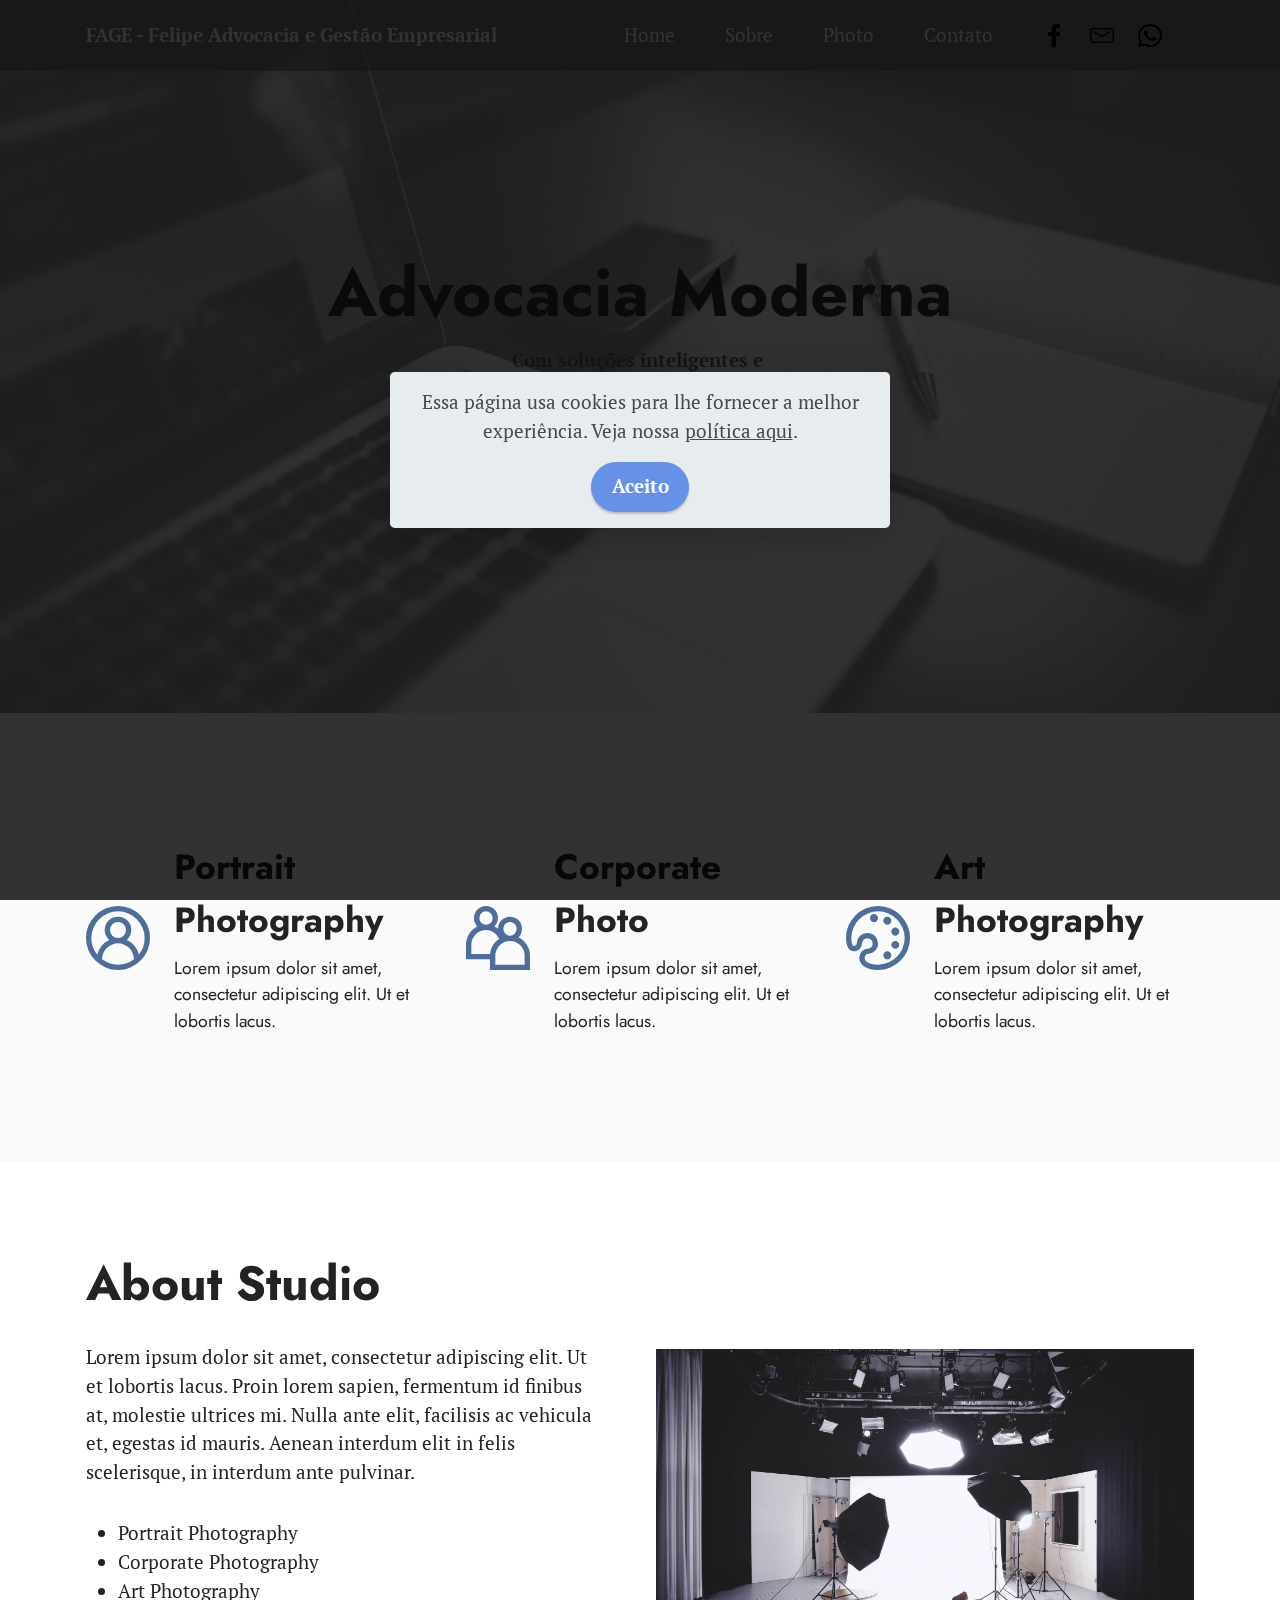
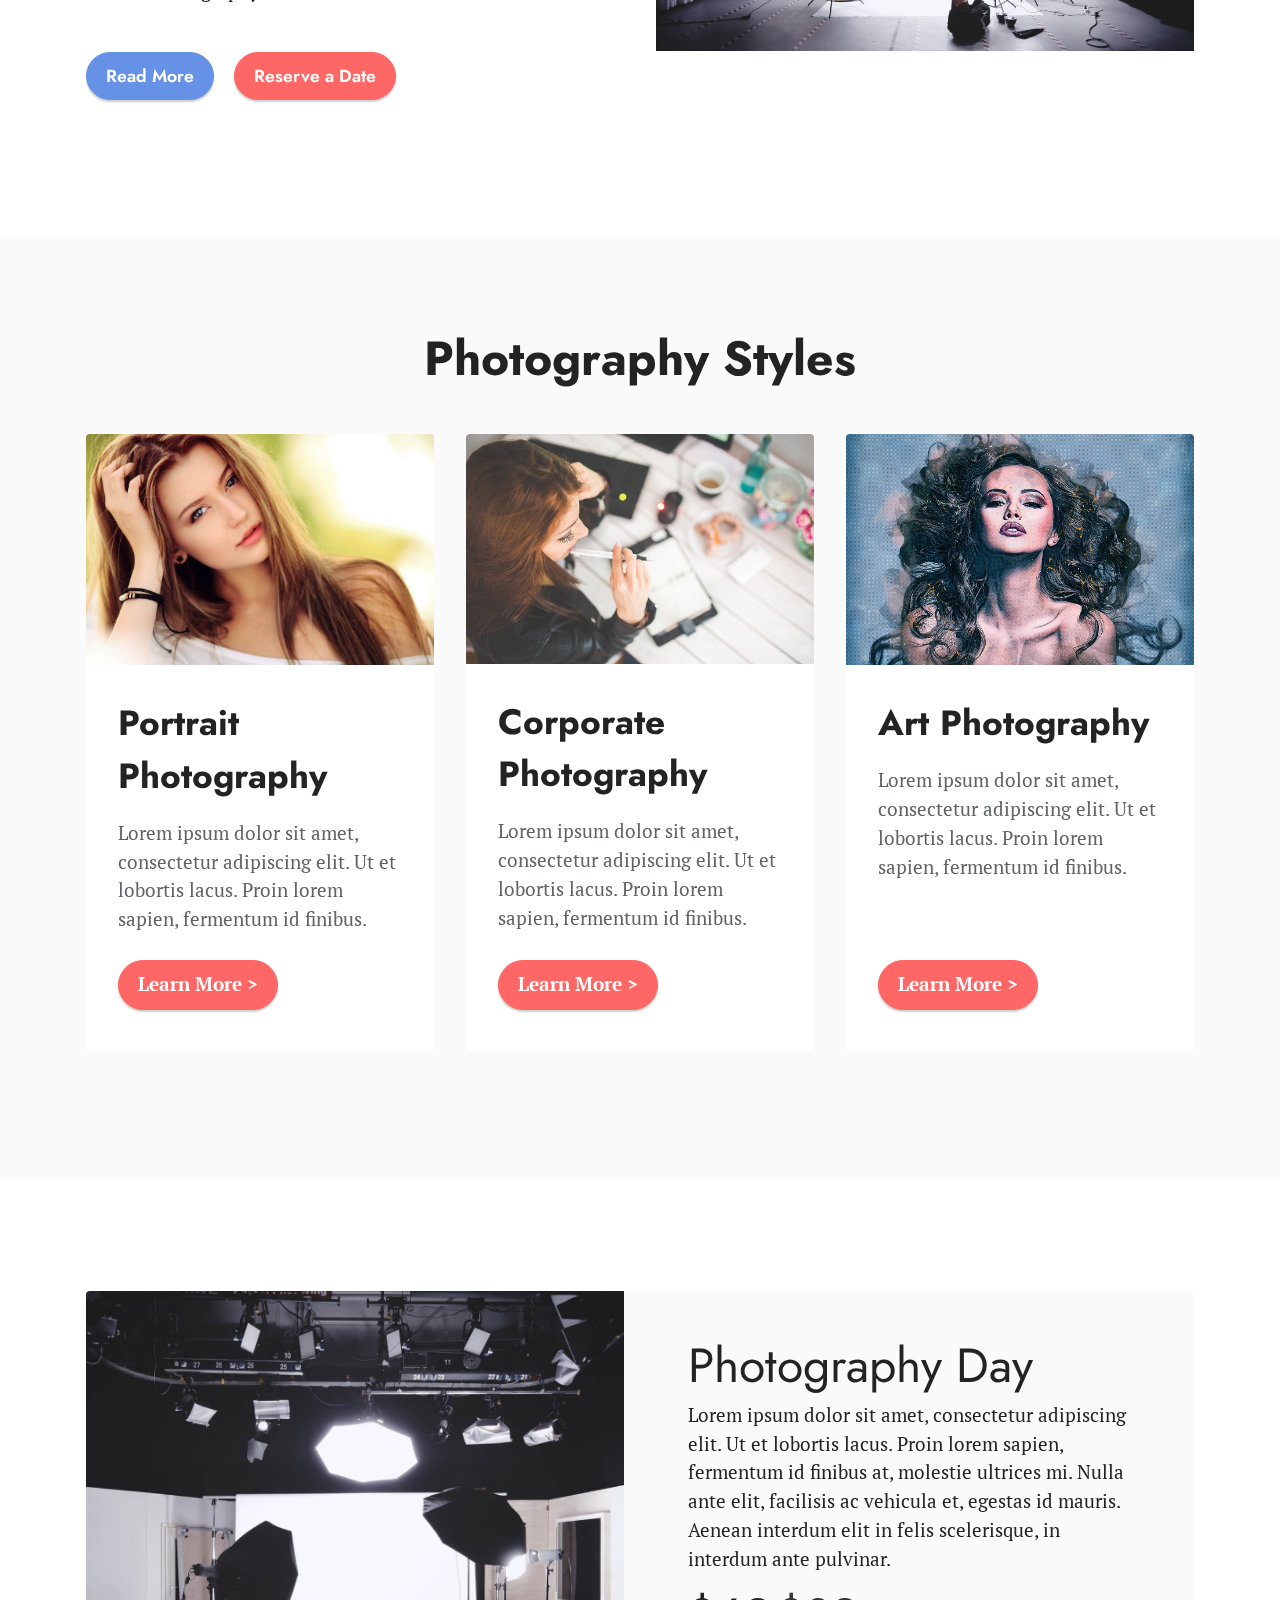
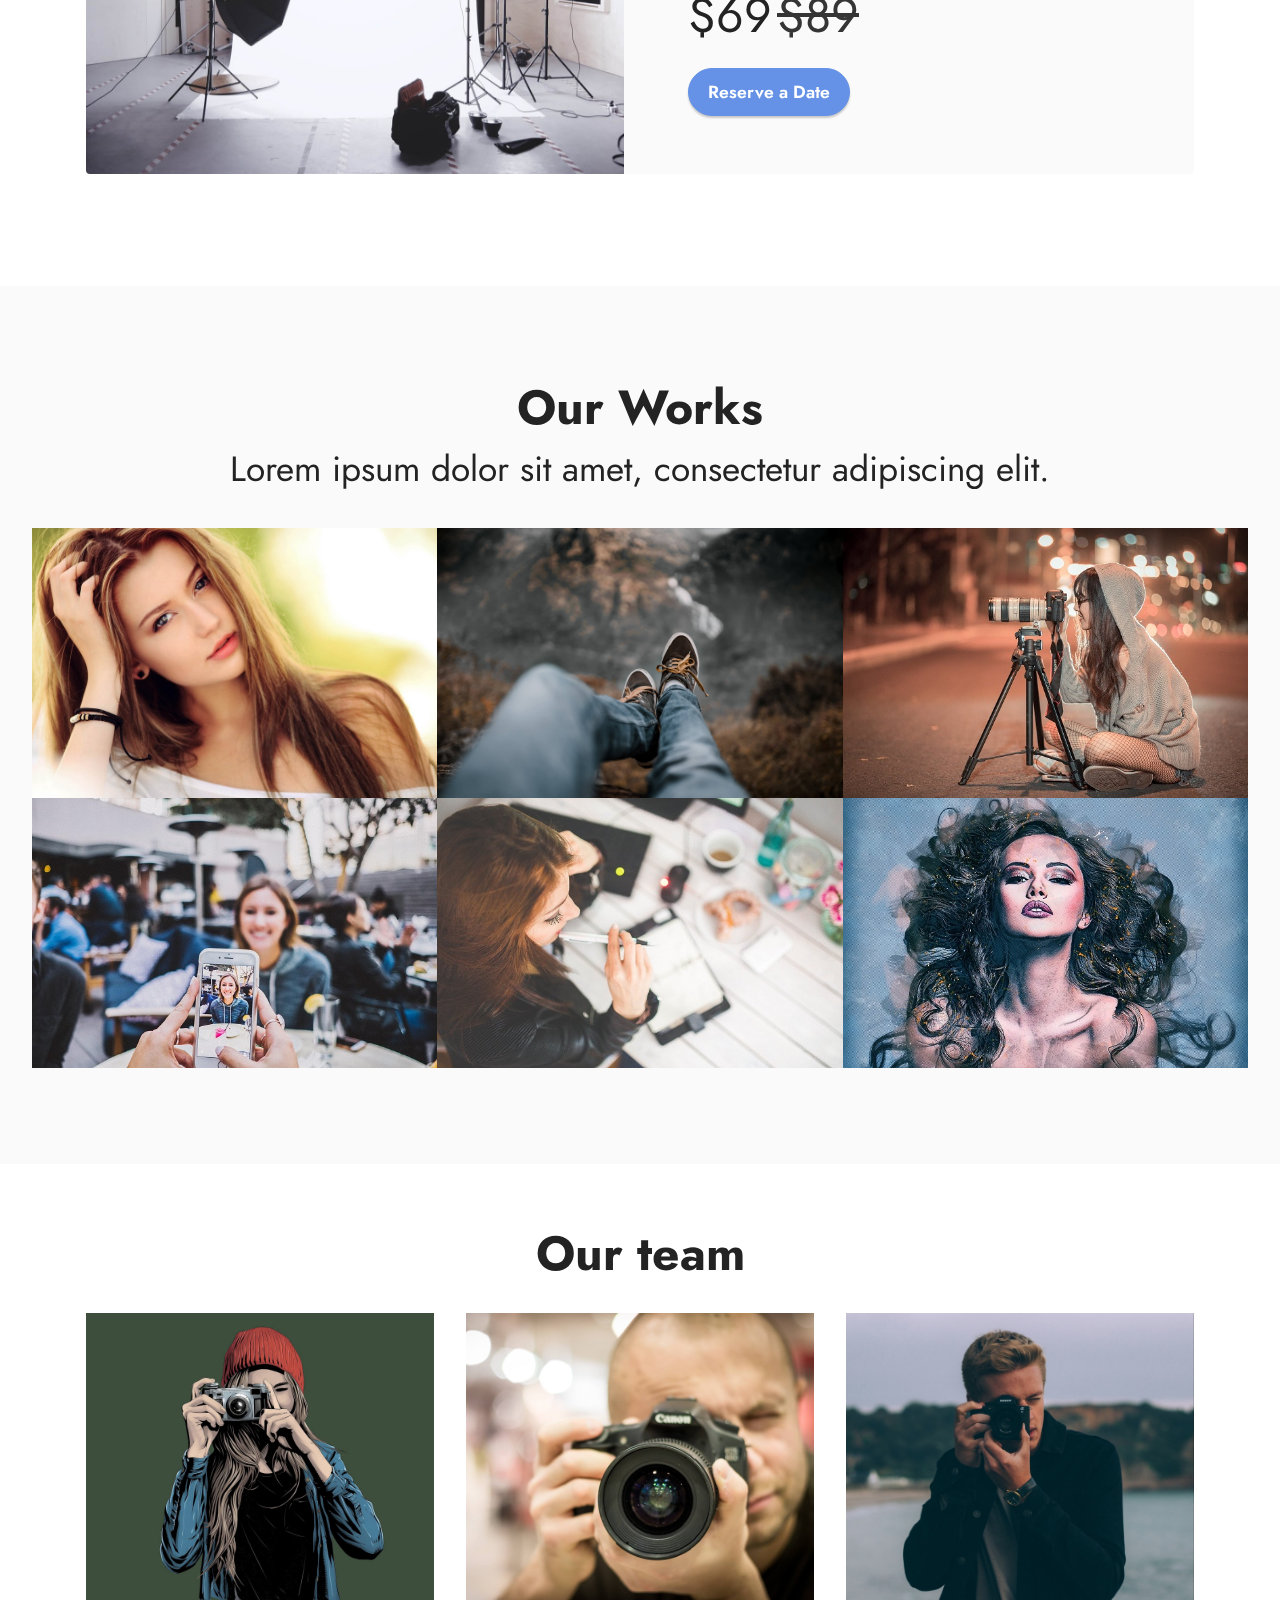
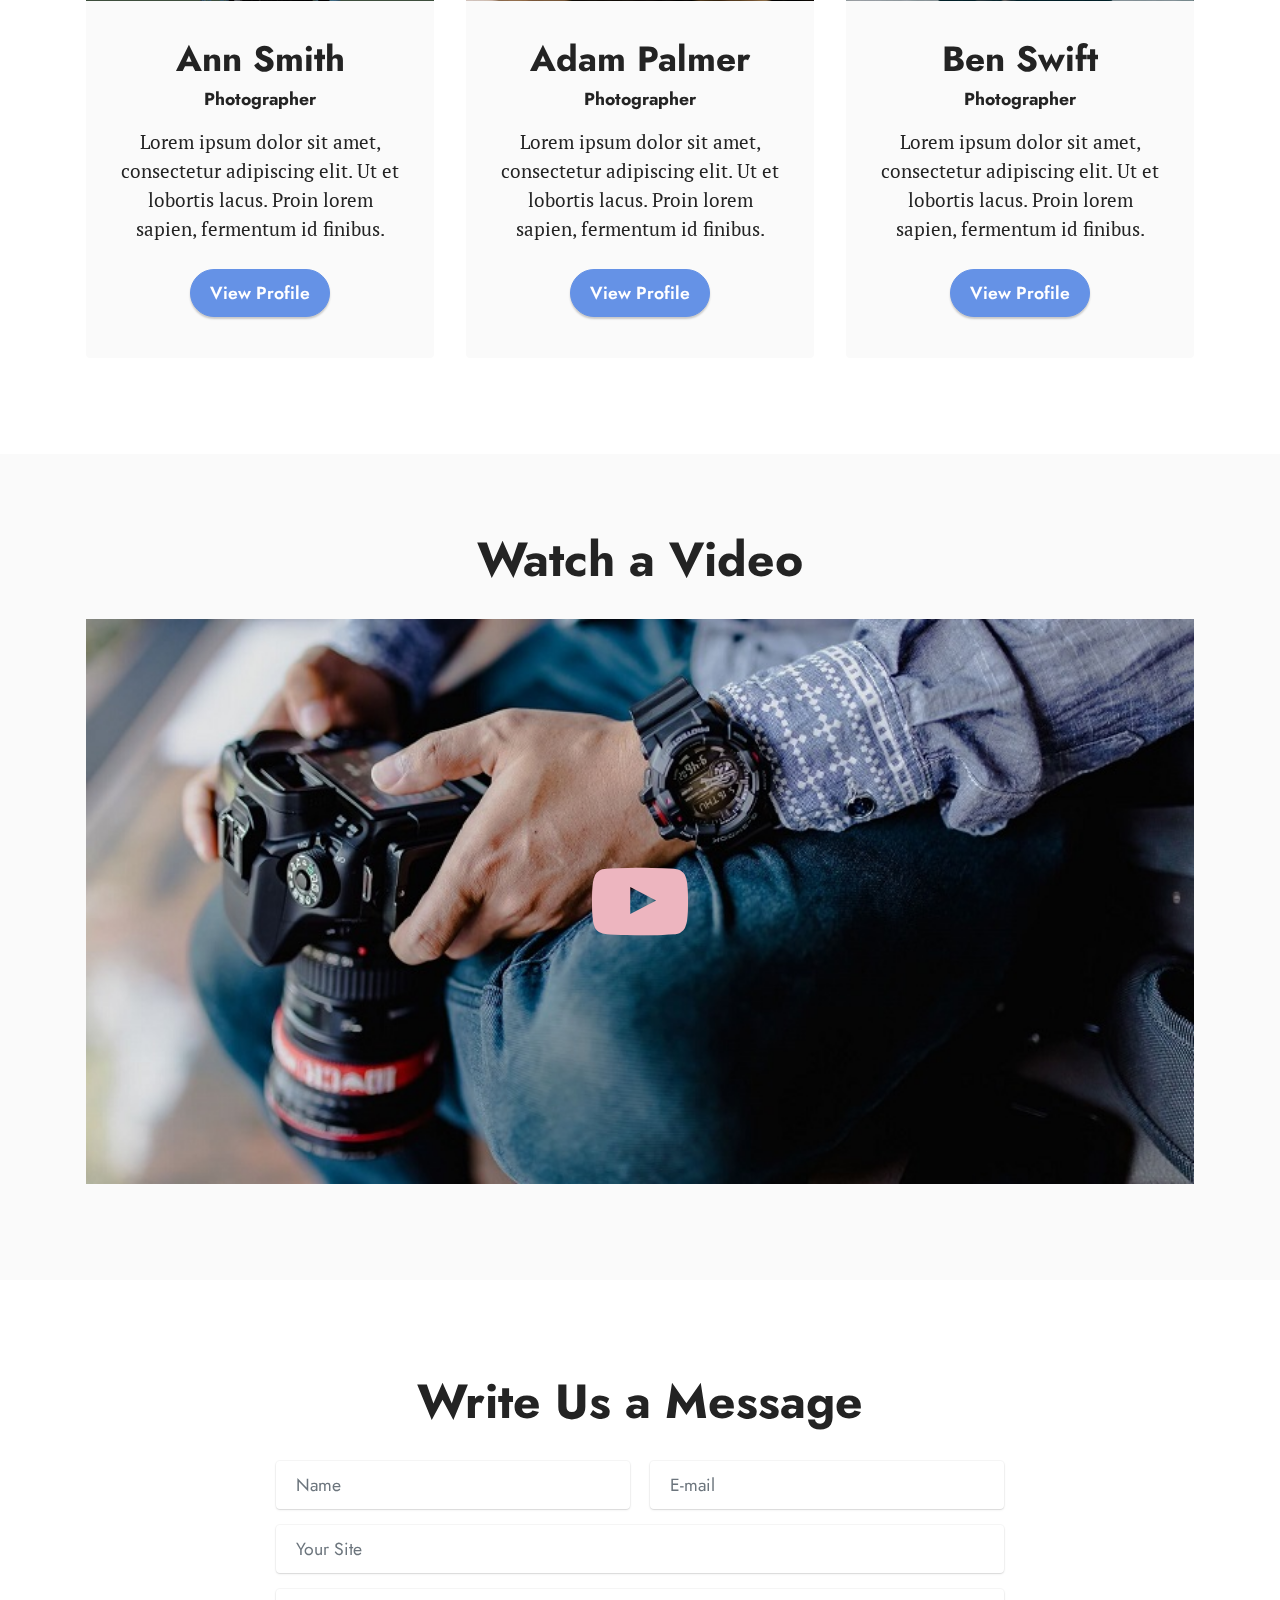
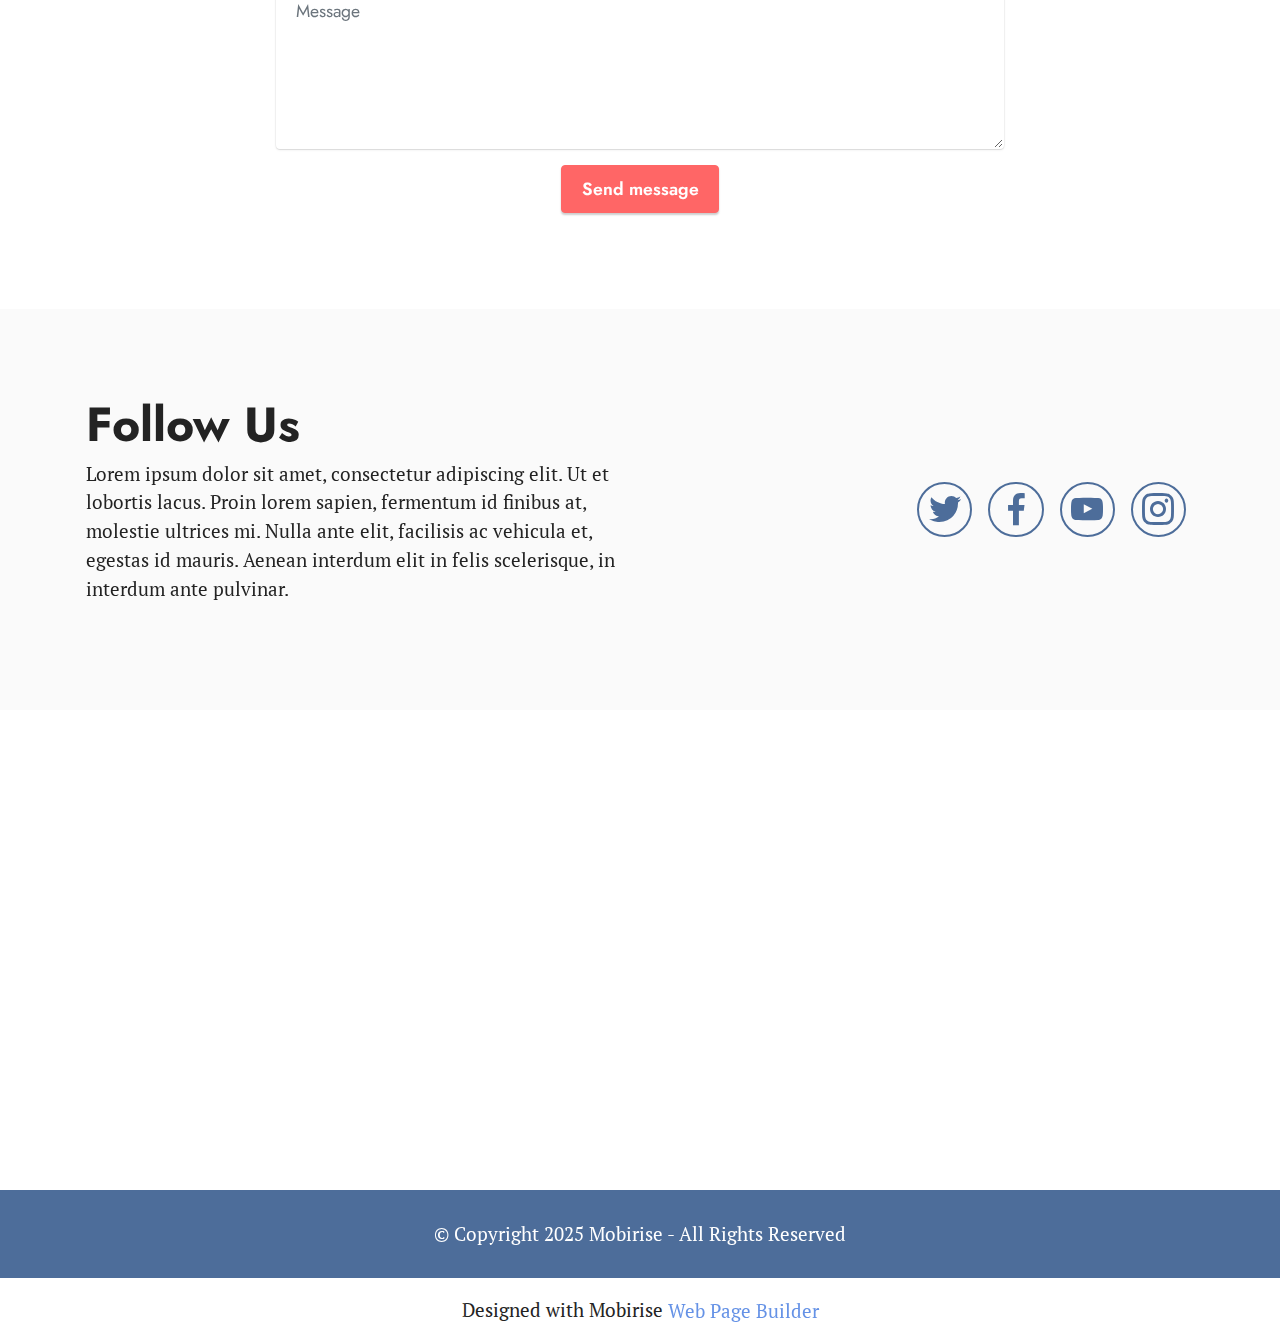
<file: Site/inicio.html>
<!DOCTYPE html>
<html  >
<head>
  <!-- Site made with Mobirise Website Builder v5.6.11, https://mobirise.com -->
  <meta charset="UTF-8">
  <meta http-equiv="X-UA-Compatible" content="IE=edge">
  <meta name="generator" content="Mobirise v5.6.11, mobirise.com">
  <meta name="twitter:card" content="summary_large_image"/>
  <meta name="twitter:image:src" content="assets/images/inicio-meta.jpg">
  <meta property="og:image" content="assets/images/inicio-meta.jpg">
  <meta name="twitter:title" content="FAGE">
  <meta name="viewport" content="width=device-width, initial-scale=1, minimum-scale=1">
  <link rel="shortcut icon" href="assets/images/logo5.png" type="image/x-icon">
  <meta name="description" content="Inicio">
  
  
  <title>FAGE</title>
  <link rel="stylesheet" href="assets/web/assets/mobirise-icons2/mobirise2.css">
  <link rel="stylesheet" href="assets/web/assets/mobirise-icons-bold/mobirise-icons-bold.css">
  <link rel="stylesheet" href="assets/bootstrap/css/bootstrap.min.css">
  <link rel="stylesheet" href="assets/bootstrap/css/bootstrap-grid.min.css">
  <link rel="stylesheet" href="assets/bootstrap/css/bootstrap-reboot.min.css">
  <link rel="stylesheet" href="assets/parallax/jarallax.css">
  <link rel="stylesheet" href="assets/dropdown/css/style.css">
  <link rel="stylesheet" href="assets/socicon/css/styles.css">
  <link rel="stylesheet" href="assets/theme/css/style.css">
  <link rel="preload" href="https://fonts.googleapis.com/css?family=Jost:100,200,300,400,500,600,700,800,900,100i,200i,300i,400i,500i,600i,700i,800i,900i&display=swap" as="style" onload="this.onload=null;this.rel='stylesheet'">
  <noscript><link rel="stylesheet" href="https://fonts.googleapis.com/css?family=Jost:100,200,300,400,500,600,700,800,900,100i,200i,300i,400i,500i,600i,700i,800i,900i&display=swap"></noscript>
  <link rel="preload" href="https://fonts.googleapis.com/css?family=PT+Serif:400,400i,700,700i&display=swap" as="style" onload="this.onload=null;this.rel='stylesheet'">
  <noscript><link rel="stylesheet" href="https://fonts.googleapis.com/css?family=PT+Serif:400,400i,700,700i&display=swap"></noscript>
  <link rel="preload" as="style" href="assets/mobirise/css/mbr-additional.css"><link rel="stylesheet" href="assets/mobirise/css/mbr-additional.css" type="text/css">
  
  
  
  
</head>
<body>
  
  <section data-bs-version="5.1" class="menu menu1 cid-sFGMsvHDIa" once="menu" id="menu1-1">
    

    <nav class="navbar navbar-dropdown navbar-expand-lg">
        <div class="container">
            <div class="navbar-brand">
                
                <span class="navbar-caption-wrap"><a class="navbar-caption text-white display-7" href="https://mobiri.se">FAGE - Felipe Advocacia e Gestão Empresarial</a></span>
            </div>
            <button class="navbar-toggler" type="button" data-toggle="collapse" data-bs-toggle="collapse" data-target="#navbarSupportedContent" data-bs-target="#navbarSupportedContent" aria-controls="navbarNavAltMarkup" aria-expanded="false" aria-label="Toggle navigation">
                <div class="hamburger">
                    <span></span>
                    <span></span>
                    <span></span>
                    <span></span>
                </div>
            </button>
            <div class="collapse navbar-collapse" id="navbarSupportedContent">
                <ul class="navbar-nav nav-dropdown nav-right" data-app-modern-menu="true"><li class="nav-item"><a class="nav-link link text-white text-primary display-7" href="#top">Home</a></li><li class="nav-item"><a class="nav-link link text-white text-primary display-7" href="index.html#features12-6">Sobre</a></li>
                    <li class="nav-item"><a class="nav-link link text-white text-primary display-7" href="index.html#features3-4">Photo</a></li>
                    <li class="nav-item"><a class="nav-link link text-white text-primary display-7" href="index.html#form5-d">Contato</a>
                    </li></ul>
                <div class="icons-menu">
                    <a class="iconfont-wrapper" href="https://www.facebook.com/fageadvocacia" target="_blank">
                        <span class="p-2 mbr-iconfont socicon-facebook socicon"></span>
                    </a>
                    <a class="iconfont-wrapper" href="mailto:contato@fage.adv.br">
                        <span class="p-2 mbr-iconfont mbrib-letter"></span>
                    </a>
                    <a class="iconfont-wrapper" href="https://wa.me/5519997100102" target="_blank">
                        <span class="p-2 mbr-iconfont socicon-whatsapp socicon"></span>
                    </a>
                    
                </div>
                
            </div>
        </div>
    </nav>
</section>

<section data-bs-version="5.1" class="header1 cid-sFGMfPD7iT mbr-parallax-background" id="header1-0">

    

    <div class="mbr-overlay" style="opacity: 0.5; background-color: rgb(255, 255, 255);"></div>

    <div class="container">
        <div class="row justify-content-center">
            <div class="col-12 col-lg-7">
                <h1 class="mbr-section-title mbr-fonts-style mb-3 display-1"><strong>Advocacia Moderna</strong></h1>
                
                <p class="mbr-text mbr-fonts-style display-7"><strong>
                    Com soluções inteligentes e&nbsp;</strong></p>
                <div class="mbr-section-btn mt-3"><a class="btn btn-primary display-4" href="index.html#features12-6">Read More</a></div>
            </div>
        </div>
    </div>
</section>

<section data-bs-version="5.1" class="features14 cid-sFGNHRkFsi" id="features15-5">

    
    
    <div class="container">
        <div class="row justify-content-center">
            <div class="card col-12 col-md-6 col-lg-4">
                <div class="card-wrapper">
                    <span class="mbr-iconfont m-auto mobi-mbri-user-2 mobi-mbri"></span>
                    <div class="card-box">
                        <h4 class="card-title mbr-fonts-style mb-2 display-5"><strong>Portrait Photography</strong></h4>
                        <h5 class="card-text mbr-fonts-style display-4">Lorem ipsum dolor sit amet, consectetur adipiscing elit. Ut et lobortis lacus.</h5>
                    </div>
                </div>
            </div>
            <div class="card col-12 col-md-6 col-lg-4">
                <div class="card-wrapper">
                    <span class="mbr-iconfont m-auto mobi-mbri-users mobi-mbri"></span>
                    <div class="card-box">
                        <h4 class="card-title mbr-fonts-style mb-2 display-5"><strong>Corporate Photo</strong></h4>
                        <h5 class="card-text mbr-fonts-style display-4">Lorem ipsum dolor sit amet, consectetur adipiscing elit. Ut et lobortis lacus.</h5>
                    </div>
                </div>
            </div>
            <div class="card col-12 col-md-6 col-lg-4">
                <div class="card-wrapper">
                    <span class="mbr-iconfont m-auto mobi-mbri-change-style mobi-mbri"></span>
                    <div class="card-box">
                        <h4 class="card-title mbr-fonts-style mb-2 display-5"><strong>Art Photography</strong></h4>
                        <h5 class="card-text mbr-fonts-style display-4">Lorem ipsum dolor sit amet, consectetur adipiscing elit. Ut et lobortis lacus.</h5>
                    </div>

                </div>
            </div>
            
        </div>
    </div>
</section>

<section data-bs-version="5.1" class="features11 cid-sFGOTvnvck" id="features12-6">

    
    
    <div class="container">
        <div class="row align-items-center">
            <div class="col-12 col-lg">
                <div class="card-wrapper">
                    <div class="card-box">
                        <h4 class="card-title mbr-fonts-style mb-4 display-2">
                            <strong>About Studio</strong></h4>
                        <p class="mbr-text mbr-fonts-style mb-4 display-7">
                            Lorem ipsum dolor sit amet, consectetur adipiscing elit. Ut et lobortis lacus. Proin lorem sapien, fermentum id finibus at, molestie ultrices mi. Nulla ante elit, facilisis ac vehicula et, egestas id mauris. Aenean interdum elit in felis scelerisque, in interdum ante pulvinar.<br></p>
                        <div class="mbr-text mbr-fonts-style counter-container display-7">
                            <ul>
                                <li>Portrait Photography</li><li>Corporate Photography</li><li>Art Photography</li>
                            </ul>
                        </div>
                        <div class="mbr-section-btn mb-4"><a class="btn btn-primary display-4" href="https://mobiri.se">Read More</a> <a class="btn btn-secondary display-4" href="https://mobiri.se">Reserve a Date</a></div>
                    </div>
                </div>
            </div>
            <div class="col-12 col-lg-6 md-pb">
                <div class="image-wrapper">
                    <img src="assets/images/mbr-2.jpg" alt="Mobirise Website Builder">
                </div>
            </div>
        </div>
    </div>
</section>

<section data-bs-version="5.1" class="features3 cid-sFGNGNNW5A" id="features3-4">
    
    
    <div class="container">
        <div class="mbr-section-head">
            <h4 class="mbr-section-title mbr-fonts-style align-center mb-5 display-2"><strong>Photography Styles</strong></h4>
            
        </div>
        <div class="row mt-4">
            <div class="item features-image сol-12 col-md-6 col-lg-4">
                <div class="item-wrapper">
                    <div class="item-img">
                        <img src="assets/images/mbr-6.jpeg" alt="Mobirise Website Builder">
                    </div>
                    <div class="item-content">
                        <h5 class="item-title mbr-fonts-style display-5"><strong>Portrait Photography</strong></h5>
                        
                        <p class="mbr-text mbr-fonts-style mt-3 display-7">Lorem ipsum dolor sit amet, consectetur adipiscing elit. Ut et lobortis lacus. Proin lorem sapien, fermentum id finibus.</p>
                    </div>
                    <div class="mbr-section-btn item-footer mt-2"><a href="" class="btn item-btn btn-secondary display-7" target="_blank">Learn More
                            &gt;</a></div>
                </div>
            </div>
            <div class="item features-image сol-12 col-md-6 col-lg-4">
                <div class="item-wrapper">
                    <div class="item-img">
                        <img src="assets/images/mbr-4.jpeg" alt="Mobirise Website Builder">
                    </div>
                    <div class="item-content">
                        <h5 class="item-title mbr-fonts-style display-5"><div><strong>Corporate Photography</strong></div></h5>
                        
                        <p class="mbr-text mbr-fonts-style mt-3 display-7">Lorem ipsum dolor sit amet, consectetur adipiscing elit. Ut et lobortis lacus. Proin lorem sapien, fermentum id finibus.</p>
                    </div>
                    <div class="mbr-section-btn item-footer mt-2"><a href="" class="btn item-btn btn-secondary display-7" target="_blank">Learn More
                            &gt;</a></div>
                </div>
            </div>
            <div class="item features-image сol-12 col-md-6 col-lg-4">
                <div class="item-wrapper">
                    <div class="item-img">
                        <img src="assets/images/mbr-11.jpeg" alt="Mobirise Website Builder">
                    </div>
                    <div class="item-content">
                        <h5 class="item-title mbr-fonts-style display-5"><div><strong>Art Photography</strong></div></h5>
                        
                        <p class="mbr-text mbr-fonts-style mt-3 display-7">Lorem ipsum dolor sit amet, consectetur adipiscing elit. Ut et lobortis lacus. Proin lorem sapien, fermentum id finibus.<br></p>
                    </div>
                    <div class="mbr-section-btn item-footer mt-2"><a href="" class="btn item-btn btn-secondary display-7" target="_blank">Learn More
                            &gt;</a></div>
                </div>
            </div>
        </div>
    </div>
</section>

<section data-bs-version="5.1" class="features6 cid-sFGS12H2E8" id="features7-7">
    <!---->
    

    
    <div class="container">
        <div class="card-wrapper">
            <div class="row align-items-center">
                <div class="col-12 col-lg-6">
                    <div class="image-wrapper">
                        <img src="assets/images/mbr-3.jpeg" alt="Mobirise Website Builder">
                    </div>
                </div>
                <div class="col-12 col-lg">
                    <div class="text-box">
                        <h5 class="mbr-title mbr-fonts-style display-2">Photography Day</h5>
                        <p class="mbr-text mbr-fonts-style display-7">Lorem ipsum dolor sit amet, consectetur adipiscing elit. Ut et lobortis lacus. Proin lorem sapien, fermentum id finibus at, molestie ultrices mi. Nulla ante elit, facilisis ac vehicula et, egestas id mauris. Aenean interdum elit in felis scelerisque, in interdum ante pulvinar.</p>
                        <div class="cost">
                            <span class="currentcost mbr-fonts-style pr-2 display-2">$69</span>
                            <span class="oldcost mbr-fonts-style display-2">$89</span>
                        </div>
                        <div class="mbr-section-btn pt-3"><a href="https://mobiri.se" class="btn btn-primary display-4">Reserve a Date</a></div>
                    </div>
                </div>
            </div>
        </div>
    </div>
</section>

<section data-bs-version="5.1" class="gallery4 mbr-gallery cid-sFGSX04rSl" id="gallery4-b">
    

    

    <div class="container-fluid">
        <div class="mbr-section-head">
            <h3 class="mbr-section-title mbr-fonts-style align-center m-0 display-2"><strong>Our Works</strong></h3>
            <h4 class="mbr-section-subtitle mbr-fonts-style align-center mb-0 mt-2 display-5">Lorem ipsum dolor sit amet, consectetur adipiscing elit.</h4>
        </div>
        <div class="row mbr-gallery mt-4">
            <div class="col-12 col-md-6 col-lg-4 item gallery-image">
                <div class="item-wrapper" data-toggle="modal" data-bs-toggle="modal" data-target="#tghIXP2gB0-modal" data-bs-target="#tghIXP2gB0-modal">
                    <img class="w-100" src="assets/images/mbr-6.jpeg" alt="Mobirise Website Builder" data-slide-to="0" data-bs-slide-to="0" data-target="#lb-tghIXP2gB0" data-bs-target="#lb-tghIXP2gB0">
                    <div class="icon-wrapper">
                        <span class="mobi-mbri mobi-mbri-search mbr-iconfont mbr-iconfont-btn"></span>
                    </div>
                </div>
                
            </div>
            <div class="col-12 col-md-6 col-lg-4 item gallery-image">
                <div class="item-wrapper" data-toggle="modal" data-bs-toggle="modal" data-target="#tghIXP2gB0-modal" data-bs-target="#tghIXP2gB0-modal">
                    <img class="w-100" src="assets/images/mbr-5.jpg" alt="Mobirise Website Builder" data-slide-to="1" data-bs-slide-to="1" data-target="#lb-tghIXP2gB0" data-bs-target="#lb-tghIXP2gB0">
                    <div class="icon-wrapper">
                        <span class="mobi-mbri mobi-mbri-search mbr-iconfont mbr-iconfont-btn"></span>
                    </div>
                </div>
                
            </div>
            <div class="col-12 col-md-6 col-lg-4 item gallery-image">
                <div class="item-wrapper" data-toggle="modal" data-bs-toggle="modal" data-target="#tghIXP2gB0-modal" data-bs-target="#tghIXP2gB0-modal">
                    <img class="w-100" src="assets/images/mbr-7.jpg" alt="Mobirise Website Builder" data-slide-to="2" data-bs-slide-to="2" data-target="#lb-tghIXP2gB0" data-bs-target="#lb-tghIXP2gB0">
                    <div class="icon-wrapper">
                        <span class="mobi-mbri mobi-mbri-search mbr-iconfont mbr-iconfont-btn"></span>
                    </div>
                </div>
                
            </div>
            <div class="col-12 col-md-6 col-lg-4 item gallery-image">
                <div class="item-wrapper" data-toggle="modal" data-bs-toggle="modal" data-target="#tghIXP2gB0-modal" data-bs-target="#tghIXP2gB0-modal">
                    <img class="w-100" src="assets/images/mbr-8.jpg" alt="Mobirise Website Builder" data-slide-to="3" data-bs-slide-to="3" data-target="#lb-tghIXP2gB0" data-bs-target="#lb-tghIXP2gB0">
                    <div class="icon-wrapper">
                        <span class="mobi-mbri mobi-mbri-search mbr-iconfont mbr-iconfont-btn"></span>
                    </div>
                </div>
                
            </div><div class="col-12 col-md-6 col-lg-4 item gallery-image">
                <div class="item-wrapper" data-toggle="modal" data-bs-toggle="modal" data-target="#tghIXP2gB0-modal" data-bs-target="#tghIXP2gB0-modal">
                    <img class="w-100" src="assets/images/mbr-4.jpg" alt="Mobirise Website Builder" data-slide-to="4" data-bs-slide-to="4" data-target="#lb-tghIXP2gB0" data-bs-target="#lb-tghIXP2gB0">
                    <div class="icon-wrapper">
                        <span class="mobi-mbri mobi-mbri-search mbr-iconfont mbr-iconfont-btn"></span>
                    </div>
                </div>
                
            </div><div class="col-12 col-md-6 col-lg-4 item gallery-image">
                <div class="item-wrapper" data-toggle="modal" data-bs-toggle="modal" data-target="#tghIXP2gB0-modal" data-bs-target="#tghIXP2gB0-modal">
                    <img class="w-100" src="assets/images/mbr-11.jpeg" alt="Mobirise Website Builder" data-slide-to="5" data-bs-slide-to="5" data-target="#lb-tghIXP2gB0" data-bs-target="#lb-tghIXP2gB0">
                    <div class="icon-wrapper">
                        <span class="mobi-mbri mobi-mbri-search mbr-iconfont mbr-iconfont-btn"></span>
                    </div>
                </div>
                
            </div>
        </div>

        <div class="modal mbr-slider" tabindex="-1" role="dialog" aria-hidden="true" id="tghIXP2gB0-modal">
            <div class="modal-dialog" role="document">
                <div class="modal-content">
                    <div class="modal-body">
                        <div class="carousel slide" id="lb-tghIXP2gB0" data-interval="5000" data-bs-interval="5000">
                            <div class="carousel-inner">
                                <div class="carousel-item active">
                                    <img class="d-block w-100" src="assets/images/mbr-6.jpeg" alt="Mobirise Website Builder">
                                </div>
                                <div class="carousel-item">
                                    <img class="d-block w-100" src="assets/images/mbr-5.jpg" alt="Mobirise Website Builder">
                                </div>
                                <div class="carousel-item">
                                    <img class="d-block w-100" src="assets/images/mbr-7.jpg" alt="Mobirise Website Builder">
                                </div>
                                <div class="carousel-item">
                                    <img class="d-block w-100" src="assets/images/mbr-8.jpg" alt="Mobirise Website Builder">
                                </div><div class="carousel-item">
                                    <img class="d-block w-100" src="assets/images/mbr-4.jpg" alt="Mobirise Website Builder">
                                </div><div class="carousel-item">
                                    <img class="d-block w-100" src="assets/images/mbr-11.jpeg" alt="Mobirise Website Builder">
                                </div>
                            </div>
                            <ol class="carousel-indicators">
                                <li data-slide-to="0" data-bs-slide-to="0" class="active" data-target="#lb-tghIXP2gB0" data-bs-target="#lb-tghIXP2gB0"></li>
                                <li data-slide-to="1" data-bs-slide-to="1" data-target="#lb-tghIXP2gB0" data-bs-target="#lb-tghIXP2gB0"></li>
                                <li data-slide-to="2" data-bs-slide-to="2" data-target="#lb-tghIXP2gB0" data-bs-target="#lb-tghIXP2gB0"></li>
                                <li data-slide-to="3" data-bs-slide-to="3" data-target="#lb-tghIXP2gB0" data-bs-target="#lb-tghIXP2gB0"></li><li data-slide-to="4" data-bs-slide-to="4" data-target="#lb-tghIXP2gB0" data-bs-target="#lb-tghIXP2gB0"></li><li data-slide-to="5" data-bs-slide-to="5" data-target="#lb-tghIXP2gB0" data-bs-target="#lb-tghIXP2gB0"></li>
                            </ol>
                            <a role="button" href="" class="close" data-dismiss="modal" data-bs-dismiss="modal" aria-label="Close">
                            </a>
                            <a class="carousel-control-prev carousel-control" role="button" data-slide="prev" data-bs-slide="prev" href="#lb-tghIXP2gB0">
                                <span class="mobi-mbri mobi-mbri-arrow-prev" aria-hidden="true"></span>
                                <span class="sr-only visually-hidden">Previous</span>
                            </a>
                            <a class="carousel-control-next carousel-control" role="button" data-slide="next" data-bs-slide="next" href="#lb-tghIXP2gB0">
                                <span class="mobi-mbri mobi-mbri-arrow-next" aria-hidden="true"></span>
                                <span class="sr-only visually-hidden">Next</span>
                            </a>
                        </div>
                    </div>
                </div>
            </div>
        </div>
    </div>
</section>

<section data-bs-version="5.1" class="team1 cid-sFGSUpvomC" id="team1-a">
    

    
    <div class="container">
        <div class="row justify-content-center">
            <div class="col-12">
                <h3 class="mbr-section-title mbr-fonts-style align-center mb-4 display-2">
                    <strong>Our team</strong>
                </h3>
                
            </div>
            <div class="col-sm-6 col-lg-4">
                <div class="card-wrap">
                    <div class="image-wrap">
                        <img src="assets/images/mbr-15.jpeg" alt="Mobirise Website Builder">
                    </div>
                    <div class="content-wrap">
                        <h5 class="mbr-section-title card-title mbr-fonts-style align-center m-0 display-5">
                            <strong>Ann Smith</strong>
                        </h5>
                        <h6 class="mbr-role mbr-fonts-style align-center mb-3 display-4">
                            <strong>Photographer</strong></h6>
                        <p class="card-text mbr-fonts-style align-center display-7">
                            Lorem ipsum dolor sit amet, consectetur adipiscing elit. Ut et lobortis lacus. Proin lorem sapien, fermentum id finibus.</p>
                        
                        <div class="mbr-section-btn card-btn align-center">
                            <a class="btn btn-primary display-4" href="https://mobiri.se">View
                                Profile</a>
                        </div>
                    </div>
                </div>
            </div>

            <div class="col-sm-6 col-lg-4">
                <div class="card-wrap">
                    <div class="image-wrap">
                        <img src="assets/images/mbr-16.jpeg" alt="Mobirise Website Builder">
                    </div>
                    <div class="content-wrap">
                        <h5 class="mbr-section-title card-title mbr-fonts-style align-center m-0 display-5">
                            <strong>Adam Palmer</strong>
                        </h5>
                        <h6 class="mbr-role mbr-fonts-style align-center mb-3 display-4">
                            <strong>Photographer</strong>
                        </h6>
                        <p class="card-text mbr-fonts-style align-center display-7">
                            Lorem ipsum dolor sit amet, consectetur adipiscing elit. Ut et lobortis lacus. Proin lorem sapien, fermentum id finibus.
                        </p>
                        
                        <div class="mbr-section-btn card-btn align-center">
                            <a class="btn btn-primary display-4" href="https://mobiri.se">View
                                Profile</a>
                        </div>
                    </div>
                </div>
            </div>

            <div class="col-sm-6 col-lg-4">
                <div class="card-wrap">
                    <div class="image-wrap">
                        <img src="assets/images/mbr-20.jpeg" alt="Mobirise Website Builder">
                    </div>
                    <div class="content-wrap">
                        <h5 class="mbr-section-title card-title mbr-fonts-style align-center m-0 display-5">
                            <strong>Ben Swift</strong>
                        </h5>
                        <h6 class="mbr-role mbr-fonts-style align-center mb-3 display-4">
                            <strong>Photographer</strong>
                        </h6>
                        <p class="card-text mbr-fonts-style align-center display-7">
                            Lorem ipsum dolor sit amet, consectetur adipiscing elit. Ut et lobortis lacus. Proin lorem sapien, fermentum id finibus.
                        </p>
                        
                        <div class="mbr-section-btn card-btn align-center">
                            <a class="btn btn-primary display-4" href="https://mobiri.se">View
                                Profile</a>
                        </div>
                    </div>
                </div>
            </div>

            
        </div>
    </div>
</section>

<section data-bs-version="5.1" class="video1 cid-sFGThwwRWM" id="video1-e">
    
    
    <div class="align-center container">
        <div class="mbr-section-head">
            <h4 class="mbr-section-title mbr-fonts-style mb-0 display-2">
                <strong>Watch a Video</strong></h4>
            
        </div>
        <div class="row justify-content-center mt-4">
            <div class="col-12 col-lg-12">
                <div class="box">
                    <div class="mbr-media show-modal align-center" data-modal=".modalWindow">
                        <img src="assets/images/mbr-12.jpeg" alt="Mobirise Website Builder">
                        <div class="icon-wrap">
                            <a class="text-primary" href="#"><span class="mbr-iconfont socicon-youtube socicon" style="color: rgb(237, 181, 191); fill: rgb(237, 181, 191);"></span></a>
                        </div>
                    </div>
                </div>
            </div>
        </div>
    </div>
    <div>
        <div class="modalWindow" style="display: none;">
            <div class="modalWindow-container">
                <div class="modalWindow-video-container">
                    <div class="modalWindow-video">
                        <iframe width="100%" height="100%" frameborder="0" allowfullscreen="1" data-src="https://www.youtube.com/watch?v=VA8PzkQa8d8"></iframe>
                    </div>
                    <a class="close" role="button" data-dismiss="modal" data-bs-dismiss="modal">
                        <span aria-hidden="true" class="mbr-iconfont mobi-mbri-close mobi-mbri closeModal"></span>
                        <span class="sr-only visually-hidden">Close</span>
                    </a>
                </div>
            </div>
        </div>
    </div>
</section>

<section data-bs-version="5.1" class="form5 cid-sFGTcFRqw0" id="form5-d">
    
    
    <div class="container">
        <div class="mbr-section-head">
            <h3 class="mbr-section-title mbr-fonts-style align-center mb-0 display-2">
                <strong>Write Us a Message</strong></h3>
            
        </div>
        <div class="row justify-content-center mt-4">
            <div class="col-lg-8 mx-auto mbr-form" data-form-type="formoid">
                <form action="https://mobirise.eu/" method="POST" class="mbr-form form-with-styler" data-form-title="Form Name"><input type="hidden" name="email" data-form-email="true" value="QiEpBjcFSB8hJMo4/kPi1WoucoEs6ChhGOoRdG9VNeeion8J1i7u7Fc3yBfR/pLi+CHxNfk7Xn+BhXCxfLgJqm371hsdVSAPOfu3xzzoufh0NdhxnVPHKhhKAl3fz/JE">
                    <div class="row">
                        <div hidden="hidden" data-form-alert="" class="alert alert-success col-12">Thanks for filling out
                            the form!</div>
                        <div hidden="hidden" data-form-alert-danger="" class="alert alert-danger col-12">Oops...! some
                            problem!</div>
                    </div>
                    <div class="dragArea row">
                        <div class="col-md col-sm-12 form-group mb-3" data-for="name">
                            <input type="text" name="name" placeholder="Name" data-form-field="name" class="form-control" value="" id="name-form5-d">
                        </div>
                        <div class="col-md col-sm-12 form-group mb-3" data-for="email">
                            <input type="email" name="email" placeholder="E-mail" data-form-field="email" class="form-control" value="" id="email-form5-d">
                        </div>
                        <div class="col-12 form-group mb-3" data-for="url">
                            <input type="url" name="url" placeholder="Your Site" data-form-field="url" class="form-control" value="" id="url-form5-d">
                        </div>
                        <div class="col-12 form-group mb-3" data-for="textarea">
                            <textarea name="textarea" placeholder="Message" data-form-field="textarea" class="form-control" id="textarea-form5-d"></textarea>
                        </div>
                        <div class="col-lg-12 col-md-12 col-sm-12 align-center mbr-section-btn"><button type="submit" class="btn btn-secondary display-4">Send message</button></div>
                    </div>
                </form>
            </div>
        </div>
    </div>
</section>

<section data-bs-version="5.1" class="contacts4 cid-sFGVxOqzIN" id="contacts4-f">

    

    

    <div class="container">
        <div class="row align-items-center justify-content-center">
            <div class="text-content col-12 col-md-6">
                <h2 class="mbr-section-title mbr-fonts-style display-2">
                    <strong>Follow Us</strong>
                </h2>
                <p class="mbr-text mbr-fonts-style display-7">Lorem ipsum dolor sit amet, consectetur adipiscing elit. Ut et lobortis lacus. Proin lorem sapien, fermentum id finibus at, molestie ultrices mi. Nulla ante elit, facilisis ac vehicula et, egestas id mauris. Aenean interdum elit in felis scelerisque, in interdum ante pulvinar.</p>
            </div>
            <div class="icons d-flex align-items-center col-12 col-md-6 justify-content-end mt-md-0 mt-2 flex-wrap">
                <a href="https://twitter.com/mobirise" target="_blank">
                    <span class="socicon-twitter socicon mbr-iconfont mbr-iconfont-social"></span>
                </a>
                <a href="https://www.facebook.com/pages/Mobirise/1616226671953247" target="_blank">
                    <span class="socicon-facebook socicon mbr-iconfont mbr-iconfont-social"></span>
                </a>
                <a href="https://www.youtube.com/c/mobirise" target="_blank">
                    <span class="socicon-youtube socicon mbr-iconfont mbr-iconfont-social"></span>
                </a>
                <a href="https://instagram.com/mobirise" target="_blank">
                    <span class="socicon-instagram socicon mbr-iconfont mbr-iconfont-social"></span>
                </a>
                
                
                
                
                
                
            </div>
        </div>
    </div>
    
</section>

<section data-bs-version="5.1" class="map2 cid-sFGSPUeMie" id="map2-9">
    
    
    <div>
        
        <div class="google-map"><iframe frameborder="0" style="border:0" src="https://www.google.com/maps/embed/v1/place?key=AIzaSyCNveGQ9bfpKFwWzQLLftrR9hNiHwdqQG8&amp;q=350 5th Ave, New York, NY 10118" allowfullscreen=""></iframe></div>
    </div>
</section>

<section data-bs-version="5.1" class="footer7 cid-sFGSOnwtIp" once="footers" id="footer7-8">

    

    

    <div class="container">
        <div class="media-container-row align-center mbr-white">
            <div class="col-12">
                <p class="mbr-text mb-0 mbr-fonts-style display-7">
                    © Copyright 2025 Mobirise - All Rights Reserved
                </p>
            </div>
        </div>
    </div>
</section><section class="display-7" style="padding: 0;align-items: center;justify-content: center;flex-wrap: wrap;    align-content: center;display: flex;position: relative;height: 4rem;"><a href="https://mobiri.se/2860601" style="flex: 1 1;height: 4rem;position: absolute;width: 100%;z-index: 1;"><img alt="" style="height: 4rem;" src="[data-uri]"></a><p style="margin: 0;text-align: center;" class="display-7">Designed with Mobirise &#8204;</p><a style="z-index:1" href="https://mobirise.com/web-page-maker.html">Web Page Builder</a></section><script src="assets/bootstrap/js/bootstrap.bundle.min.js"></script>  <script src="assets/parallax/jarallax.js"></script>  <script src="assets/web/assets/cookies-alert-plugin/cookies-alert-core.js"></script>  <script src="assets/web/assets/cookies-alert-plugin/cookies-alert-script.js"></script>  <script src="assets/smoothscroll/smooth-scroll.js"></script>  <script src="assets/ytplayer/index.js"></script>  <script src="assets/dropdown/js/navbar-dropdown.js"></script>  <script src="assets/playervimeo/vimeo_player.js"></script>  <script src="assets/sociallikes/social-likes.js"></script>  <script src="assets/theme/js/script.js"></script>  <script src="assets/formoid/formoid.min.js"></script>  
  
  
<div id="cookie-dialog" style="display: none;"><div id="cookiesdirective"><div style="position: fixed; top: 0; right: 0; bottom: 0; left: 0; background-color: rgb(0, 0, 0); opacity: 0.8; z-index: 9999;"></div><div style="position: fixed; top: 0; right: 0; bottom: 0; left: 0; display: flex; align-items: center; z-index: 10000"><div class="cookie-wrapper" style="position: relative; width: 100%; max-width: 500px; margin-right: auto; margin-left: auto; padding: 1rem; text-align: center; border-radius: .3rem; box-shadow: 0 10px 40px 0 rgba(0,0,0,0.2); color:#424a4d; background:rgba(234, 239, 241, 0.99);"><div class="mbr-text"><p class="display-7">Essa página usa cookies para lhe fornecer a melhor experiência. Veja nossa <a style='color: #424a4d; text-decoration: underline;' href='privacy.html'>política aqui</a>.</p></div><div class="mbr-section-btn"><a style="margin:0;;" class="btn btn-sm btn-primary display-7" id="impliedsubmit">Aceito</a></div></div></div></div></div>
  <input name="cookieData" type="hidden" data-cookie-customDialogSelector='#cookie-dialog' data-cookie-colorText='#424a4d' data-cookie-colorBg='rgba(234, 239, 241, 0.99)' data-cookie-textButton='Aceito' data-cookie-colorButton='' data-cookie-colorLink='#424a4d' data-cookie-underlineLink='true' data-cookie-text="Essa página usa cookies para lhe fornecer a melhor experiência. Veja nossa <a href='privacy.html'>política aqui</a>.">
  </body>
</html>
</file>
<file: Site/assets/web/assets/mobirise-icons2/mobirise2.css>
@font-face {
  font-family: 'Moririse2';
  font-display: swap;
  src:  url('mobirise2.eot?f2bix4');
  src:  url('mobirise2.eot?f2bix4#iefix') format('embedded-opentype'),
    url('mobirise2.ttf?f2bix4') format('truetype'),
    url('mobirise2.woff?f2bix4') format('woff'),
    url('mobirise2.svg?f2bix4#mobirise2') format('svg');
  font-weight: normal;
  font-style: normal;
}

[class^="mobi-"], [class*=" mobi-"] {
  /* use !important to prevent issues with browser extensions that change fonts */
  font-family: 'Moririse2' !important;
  speak: none;
  font-style: normal;
  font-weight: normal;
  font-variant: normal;
  text-transform: none;
  line-height: 1;

  /* Better Font Rendering =========== */
  -webkit-font-smoothing: antialiased;
  -moz-osx-font-smoothing: grayscale;
}

.mobi-mbri-add-submenu:before {
  content: "\e900";
}
.mobi-mbri-alert:before {
  content: "\e901";
}
.mobi-mbri-align-center:before {
  content: "\e902";
}
.mobi-mbri-align-justify:before {
  content: "\e903";
}
.mobi-mbri-align-left:before {
  content: "\e904";
}
.mobi-mbri-align-right:before {
  content: "\e905";
}
.mobi-mbri-android:before {
  content: "\e906";
}
.mobi-mbri-apple:before {
  content: "\e907";
}
.mobi-mbri-arrow-down:before {
  content: "\e908";
}
.mobi-mbri-arrow-next:before {
  content: "\e909";
}
.mobi-mbri-arrow-prev:before {
  content: "\e90a";
}
.mobi-mbri-arrow-up:before {
  content: "\e90b";
}
.mobi-mbri-bold:before {
  content: "\e90c";
}
.mobi-mbri-bookmark:before {
  content: "\e90d";
}
.mobi-mbri-bootstrap:before {
  content: "\e90e";
}
.mobi-mbri-briefcase:before {
  content: "\e90f";
}
.mobi-mbri-browse:before {
  content: "\e910";
}
.mobi-mbri-bulleted-list:before {
  content: "\e911";
}
.mobi-mbri-calendar:before {
  content: "\e912";
}
.mobi-mbri-camera:before {
  content: "\e913";
}
.mobi-mbri-cart-add:before {
  content: "\e914";
}
.mobi-mbri-cart-full:before {
  content: "\e915";
}
.mobi-mbri-cash:before {
  content: "\e916";
}
.mobi-mbri-change-style:before {
  content: "\e917";
}
.mobi-mbri-chat:before {
  content: "\e918";
}
.mobi-mbri-clock:before {
  content: "\e919";
}
.mobi-mbri-close:before {
  content: "\e91a";
}
.mobi-mbri-cloud:before {
  content: "\e91b";
}
.mobi-mbri-code:before {
  content: "\e91c";
}
.mobi-mbri-contact-form:before {
  content: "\e91d";
}
.mobi-mbri-credit-card:before {
  content: "\e91e";
}
.mobi-mbri-cursor-click:before {
  content: "\e91f";
}
.mobi-mbri-cust-feedback:before {
  content: "\e920";
}
.mobi-mbri-database:before {
  content: "\e921";
}
.mobi-mbri-delivery:before {
  content: "\e922";
}
.mobi-mbri-desktop:before {
  content: "\e923";
}
.mobi-mbri-devices:before {
  content: "\e924";
}
.mobi-mbri-down:before {
  content: "\e925";
}
.mobi-mbri-download-2:before {
  content: "\e926";
}
.mobi-mbri-download:before {
  content: "\e927";
}
.mobi-mbri-drag-n-drop-2:before {
  content: "\e928";
}
.mobi-mbri-drag-n-drop:before {
  content: "\e929";
}
.mobi-mbri-edit-2:before {
  content: "\e92a";
}
.mobi-mbri-edit:before {
  content: "\e92b";
}
.mobi-mbri-error:before {
  content: "\e92c";
}
.mobi-mbri-extension:before {
  content: "\e92d";
}
.mobi-mbri-features:before {
  content: "\e92e";
}
.mobi-mbri-file:before {
  content: "\e92f";
}
.mobi-mbri-flag:before {
  content: "\e930";
}
.mobi-mbri-folder:before {
  content: "\e931";
}
.mobi-mbri-gift:before {
  content: "\e932";
}
.mobi-mbri-github:before {
  content: "\e933";
}
.mobi-mbri-globe-2:before {
  content: "\e934";
}
.mobi-mbri-globe:before {
  content: "\e935";
}
.mobi-mbri-growing-chart:before {
  content: "\e936";
}
.mobi-mbri-hearth:before {
  content: "\e937";
}
.mobi-mbri-help:before {
  content: "\e938";
}
.mobi-mbri-home:before {
  content: "\e939";
}
.mobi-mbri-hot-cup:before {
  content: "\e93a";
}
.mobi-mbri-idea:before {
  content: "\e93b";
}
.mobi-mbri-image-gallery:before {
  content: "\e93c";
}
.mobi-mbri-image-slider:before {
  content: "\e93d";
}
.mobi-mbri-info:before {
  content: "\e93e";
}
.mobi-mbri-italic:before {
  content: "\e93f";
}
.mobi-mbri-key:before {
  content: "\e940";
}
.mobi-mbri-laptop:before {
  content: "\e941";
}
.mobi-mbri-layers:before {
  content: "\e942";
}
.mobi-mbri-left-right:before {
  content: "\e943";
}
.mobi-mbri-left:before {
  content: "\e944";
}
.mobi-mbri-letter:before {
  content: "\e945";
}
.mobi-mbri-like:before {
  content: "\e946";
}
.mobi-mbri-link:before {
  content: "\e947";
}
.mobi-mbri-lock:before {
  content: "\e948";
}
.mobi-mbri-login:before {
  content: "\e949";
}
.mobi-mbri-logout:before {
  content: "\e94a";
}
.mobi-mbri-magic-stick:before {
  content: "\e94b";
}
.mobi-mbri-map-pin:before {
  content: "\e94c";
}
.mobi-mbri-menu:before {
  content: "\e94d";
}
.mobi-mbri-mobile-2:before {
  content: "\e94e";
}
.mobi-mbri-mobile-horizontal:before {
  content: "\e94f";
}
.mobi-mbri-mobile:before {
  content: "\e950";
}
.mobi-mbri-mobirise:before {
  content: "\e951";
}
.mobi-mbri-more-horizontal:before {
  content: "\e952";
}
.mobi-mbri-more-vertical:before {
  content: "\e953";
}
.mobi-mbri-music:before {
  content: "\e954";
}
.mobi-mbri-new-file:before {
  content: "\e955";
}
.mobi-mbri-numbered-list:before {
  content: "\e956";
}
.mobi-mbri-opened-folder:before {
  content: "\e957";
}
.mobi-mbri-pages:before {
  content: "\e958";
}
.mobi-mbri-paper-plane:before {
  content: "\e959";
}
.mobi-mbri-paperclip:before {
  content: "\e95a";
}
.mobi-mbri-phone:before {
  content: "\e95b";
}
.mobi-mbri-photo:before {
  content: "\e95c";
}
.mobi-mbri-photos:before {
  content: "\e95d";
}
.mobi-mbri-pin:before {
  content: "\e95e";
}
.mobi-mbri-play:before {
  content: "\e95f";
}
.mobi-mbri-plus:before {
  content: "\e960";
}
.mobi-mbri-preview:before {
  content: "\e961";
}
.mobi-mbri-print:before {
  content: "\e962";
}
.mobi-mbri-protect:before {
  content: "\e963";
}
.mobi-mbri-question:before {
  content: "\e964";
}
.mobi-mbri-quote-left:before {
  content: "\e965";
}
.mobi-mbri-quote-right:before {
  content: "\e966";
}
.mobi-mbri-redo:before {
  content: "\e967";
}
.mobi-mbri-refresh:before {
  content: "\e968";
}
.mobi-mbri-responsive-2:before {
  content: "\e969";
}
.mobi-mbri-responsive:before {
  content: "\e96a";
}
.mobi-mbri-right:before {
  content: "\e96b";
}
.mobi-mbri-rocket:before {
  content: "\e96c";
}
.mobi-mbri-sad-face:before {
  content: "\e96d";
}
.mobi-mbri-sale:before {
  content: "\e96e";
}
.mobi-mbri-save:before {
  content: "\e96f";
}
.mobi-mbri-search:before {
  content: "\e970";
}
.mobi-mbri-setting-2:before {
  content: "\e971";
}
.mobi-mbri-setting-3:before {
  content: "\e972";
}
.mobi-mbri-setting:before {
  content: "\e973";
}
.mobi-mbri-share:before {
  content: "\e974";
}
.mobi-mbri-shopping-bag:before {
  content: "\e975";
}
.mobi-mbri-shopping-basket:before {
  content: "\e976";
}
.mobi-mbri-shopping-cart:before {
  content: "\e977";
}
.mobi-mbri-sites:before {
  content: "\e978";
}
.mobi-mbri-smile-face:before {
  content: "\e979";
}
.mobi-mbri-speed:before {
  content: "\e97a";
}
.mobi-mbri-star:before {
  content: "\e97b";
}
.mobi-mbri-success:before {
  content: "\e97c";
}
.mobi-mbri-sun:before {
  content: "\e97d";
}
.mobi-mbri-sun2:before {
  content: "\e97e";
}
.mobi-mbri-tablet-vertical:before {
  content: "\e97f";
}
.mobi-mbri-tablet:before {
  content: "\e980";
}
.mobi-mbri-target:before {
  content: "\e981";
}
.mobi-mbri-timer:before {
  content: "\e982";
}
.mobi-mbri-to-ftp:before {
  content: "\e983";
}
.mobi-mbri-to-local-drive:before {
  content: "\e984";
}
.mobi-mbri-touch-swipe:before {
  content: "\e985";
}
.mobi-mbri-touch:before {
  content: "\e986";
}
.mobi-mbri-trash:before {
  content: "\e987";
}
.mobi-mbri-underline:before {
  content: "\e988";
}
.mobi-mbri-undo:before {
  content: "\e989";
}
.mobi-mbri-unlink:before {
  content: "\e98a";
}
.mobi-mbri-unlock:before {
  content: "\e98b";
}
.mobi-mbri-up-down:before {
  content: "\e98c";
}
.mobi-mbri-up:before {
  content: "\e98d";
}
.mobi-mbri-update:before {
  content: "\e98e";
}
.mobi-mbri-upload-2:before {
  content: "\e98f";
}
.mobi-mbri-upload:before {
  content: "\e990";
}
.mobi-mbri-user-2:before {
  content: "\e991";
}
.mobi-mbri-user:before {
  content: "\e992";
}
.mobi-mbri-users:before {
  content: "\e993";
}
.mobi-mbri-video-play:before {
  content: "\e994";
}
.mobi-mbri-video:before {
  content: "\e995";
}
.mobi-mbri-watch:before {
  content: "\e996";
}
.mobi-mbri-website-theme-2:before {
  content: "\e997";
}
.mobi-mbri-website-theme:before {
  content: "\e998";
}
.mobi-mbri-wifi:before {
  content: "\e999";
}
.mobi-mbri-windows:before {
  content: "\e99a";
}
.mobi-mbri-zoom-in:before {
  content: "\e99b";
}
.mobi-mbri-zoom-out:before {
  content: "\e99c";
}
</file>
<file: Site/assets/web/assets/mobirise-icons-bold/mobirise-icons-bold.css>
@font-face {
  font-family: 'mobirise-icons-bold';
  font-display: swap;
  src:  url('mobirise-icons-bold.eot?m1l4yr');
  src:  url('mobirise-icons-bold.eot?m1l4yr#iefix') format('embedded-opentype'),
    url('mobirise-icons-bold.ttf?m1l4yr') format('truetype'),
    url('mobirise-icons-bold.woff?m1l4yr') format('woff'),
    url('mobirise-icons-bold.svg?m1l4yr#mobirise-icons-bold') format('svg');
  font-weight: normal;
  font-style: normal;
}

[class^="mbrib-"], [class*="mbrib-"] {
  /* use !important to prevent issues with browser extensions that change fonts */
  font-family: 'mobirise-icons-bold' !important;
  speak: none;
  font-style: normal;
  font-weight: normal;
  font-variant: normal;
  text-transform: none;
  line-height: 1;

  /* Better Font Rendering =========== */
  -webkit-font-smoothing: antialiased;
  -moz-osx-font-smoothing: grayscale;
}

.mbrib-add-submenu:before {
  content: "\e900";
}
.mbrib-alert:before {
  content: "\e901";
}
.mbrib-align-center:before {
  content: "\e902";
}
.mbrib-align-justify:before {
  content: "\e903";
}
.mbrib-align-left:before {
  content: "\e904";
}
.mbrib-align-right:before {
  content: "\e905";
}
.mbrib-android:before {
  content: "\e906";
}
.mbrib-apple:before {
  content: "\e907";
}
.mbrib-arrow-down:before {
  content: "\e908";
}
.mbrib-arrow-next:before {
  content: "\e909";
}
.mbrib-arrow-prev:before {
  content: "\e90a";
}
.mbrib-arrow-up:before {
  content: "\e90b";
}
.mbrib-bold:before {
  content: "\e90c";
}
.mbrib-bookmark:before {
  content: "\e90d";
}
.mbrib-bootstrap:before {
  content: "\e90e";
}
.mbrib-briefcase:before {
  content: "\e90f";
}
.mbrib-browse:before {
  content: "\e910";
}
.mbrib-bulleted-list:before {
  content: "\e911";
}
.mbrib-calendar:before {
  content: "\e912";
}
.mbrib-camera:before {
  content: "\e913";
}
.mbrib-cart-add:before {
  content: "\e914";
}
.mbrib-cart-full:before {
  content: "\e915";
}
.mbrib-cash:before {
  content: "\e916";
}
.mbrib-change-style:before {
  content: "\e917";
}
.mbrib-chat:before {
  content: "\e918";
}
.mbrib-clock:before {
  content: "\e919";
}
.mbrib-close:before {
  content: "\e91a";
}
.mbrib-cloud:before {
  content: "\e91b";
}
.mbrib-code:before {
  content: "\e91c";
}
.mbrib-contact-form:before {
  content: "\e91d";
}
.mbrib-credit-card:before {
  content: "\e91e";
}
.mbrib-cursor-click:before {
  content: "\e91f";
}
.mbrib-cust-feedback:before {
  content: "\e920";
}
.mbrib-database:before {
  content: "\e921";
}
.mbrib-delivery:before {
  content: "\e922";
}
.mbrib-desktop:before {
  content: "\e923";
}
.mbrib-devices:before {
  content: "\e924";
}
.mbrib-down:before {
  content: "\e925";
}
.mbrib-download:before {
  content: "\e926";
}
.mbrib-drag-n-drop:before {
  content: "\e927";
}
.mbrib-drag-n-drop2:before {
  content: "\e928";
}
.mbrib-edit:before {
  content: "\e929";
}
.mbrib-edit2:before {
  content: "\e92a";
}
.mbrib-error:before {
  content: "\e92b";
}
.mbrib-extension:before {
  content: "\e92c";
}
.mbrib-features:before {
  content: "\e92d";
}
.mbrib-file:before {
  content: "\e92e";
}
.mbrib-flag:before {
  content: "\e92f";
}
.mbrib-folder:before {
  content: "\e930";
}
.mbrib-gift:before {
  content: "\e931";
}
.mbrib-github:before {
  content: "\e932";
}
.mbrib-globe-2:before {
  content: "\e933";
}
.mbrib-globe:before {
  content: "\e934";
}
.mbrib-growing-chart:before {
  content: "\e935";
}
.mbrib-hearth:before {
  content: "\e936";
}
.mbrib-help:before {
  content: "\e937";
}
.mbrib-home:before {
  content: "\e938";
}
.mbrib-hot-cup:before {
  content: "\e939";
}
.mbrib-idea:before {
  content: "\e93a";
}
.mbrib-image-gallery:before {
  content: "\e93b";
}
.mbrib-image-slider:before {
  content: "\e93c";
}
.mbrib-info:before {
  content: "\e93d";
}
.mbrib-italic:before {
  content: "\e93e";
}
.mbrib-key:before {
  content: "\e93f";
}
.mbrib-laptop:before {
  content: "\e940";
}
.mbrib-layers:before {
  content: "\e941";
}
.mbrib-left-right:before {
  content: "\e942";
}
.mbrib-left:before {
  content: "\e943";
}
.mbrib-letter:before {
  content: "\e944";
}
.mbrib-like:before {
  content: "\e945";
}
.mbrib-link:before {
  content: "\e946";
}
.mbrib-lock:before {
  content: "\e947";
}
.mbrib-login:before {
  content: "\e948";
}
.mbrib-logout:before {
  content: "\e949";
}
.mbrib-magic-stick:before {
  content: "\e94a";
}
.mbrib-map-pin:before {
  content: "\e94b";
}
.mbrib-menu:before {
  content: "\e94c";
}
.mbrib-mobile:before {
  content: "\e94d";
}
.mbrib-mobile2:before {
  content: "\e94e";
}
.mbrib-mobirise:before {
  content: "\e94f";
}
.mbrib-more-horizontal:before {
  content: "\e950";
}
.mbrib-more-vertical:before {
  content: "\e951";
}
.mbrib-music:before {
  content: "\e952";
}
.mbrib-new-file:before {
  content: "\e953";
}
.mbrib-numbered-list:before {
  content: "\e954";
}
.mbrib-opened-folder:before {
  content: "\e955";
}
.mbrib-pages:before {
  content: "\e956";
}
.mbrib-paper-plane:before {
  content: "\e957";
}
.mbrib-paperclip:before {
  content: "\e958";
}
.mbrib-photo:before {
  content: "\e959";
}
.mbrib-photos:before {
  content: "\e95a";
}
.mbrib-pin:before {
  content: "\e95b";
}
.mbrib-play:before {
  content: "\e95c";
}
.mbrib-plus:before {
  content: "\e95d";
}
.mbrib-preview:before {
  content: "\e95e";
}
.mbrib-print:before {
  content: "\e95f";
}
.mbrib-protect:before {
  content: "\e960";
}
.mbrib-question:before {
  content: "\e961";
}
.mbrib-quote-left:before {
  content: "\e962";
}
.mbrib-quote-right:before {
  content: "\e963";
}
.mbrib-redo:before {
  content: "\e964";
}
.mbrib-refresh:before {
  content: "\e965";
}
.mbrib-responsive:before {
  content: "\e966";
}
.mbrib-right:before {
  content: "\e967";
}
.mbrib-rocket:before {
  content: "\e968";
}
.mbrib-sad-face:before {
  content: "\e969";
}
.mbrib-sale:before {
  content: "\e96a";
}
.mbrib-save:before {
  content: "\e96b";
}
.mbrib-search:before {
  content: "\e96c";
}
.mbrib-setting:before {
  content: "\e96d";
}
.mbrib-setting2:before {
  content: "\e96e";
}
.mbrib-setting3:before {
  content: "\e96f";
}
.mbrib-share:before {
  content: "\e970";
}
.mbrib-shopping-bag:before {
  content: "\e971";
}
.mbrib-shopping-basket:before {
  content: "\e972";
}
.mbrib-shopping-cart:before {
  content: "\e973";
}
.mbrib-sites:before {
  content: "\e974";
}
.mbrib-smile-face:before {
  content: "\e975";
}
.mbrib-speed:before {
  content: "\e976";
}
.mbrib-star:before {
  content: "\e977";
}
.mbrib-success:before {
  content: "\e978";
}
.mbrib-sun:before {
  content: "\e979";
}
.mbrib-sun2:before {
  content: "\e97a";
}
.mbrib-tablet-vertical:before {
  content: "\e97b";
}
.mbrib-tablet:before {
  content: "\e97c";
}
.mbrib-target:before {
  content: "\e97d";
}
.mbrib-timer:before {
  content: "\e97e";
}
.mbrib-to-ftp:before {
  content: "\e97f";
}
.mbrib-to-local-drive:before {
  content: "\e980";
}
.mbrib-touch-swipe:before {
  content: "\e981";
}
.mbrib-touch:before {
  content: "\e982";
}
.mbrib-trash:before {
  content: "\e983";
}
.mbrib-underline:before {
  content: "\e984";
}
.mbrib-undo:before {
  content: "\e985";
}
.mbrib-unlink:before {
  content: "\e986";
}
.mbrib-unlock:before {
  content: "\e987";
}
.mbrib-up-down:before {
  content: "\e988";
}
.mbrib-up:before {
  content: "\e989";
}
.mbrib-update:before {
  content: "\e98a";
}
.mbrib-upload:before {
  content: "\e98b";
}
.mbrib-user:before {
  content: "\e98c";
}
.mbrib-user2:before {
  content: "\e98d";
}
.mbrib-users:before {
  content: "\e98e";
}
.mbrib-video-play:before {
  content: "\e98f";
}
.mbrib-video:before {
  content: "\e990";
}
.mbrib-watch:before {
  content: "\e991";
}
.mbrib-website-theme:before {
  content: "\e992";
}
.mbrib-wifi:before {
  content: "\e993";
}
.mbrib-windows:before {
  content: "\e994";
}
.mbrib-zoom-out:before {
  content: "\e995";
}
</file>
<file: Site/assets/parallax/jarallax.css>
.jarallax {
    position: relative;
    z-index: 0;
}
.jarallax > .jarallax-img {
    position: absolute;
    object-fit: cover;
    /* support for plugin https://github.com/bfred-it/object-fit-images */
    font-family: 'object-fit: cover;';
    top: 0;
    left: 0;
    width: 100%;
    height: 100%;
    z-index: -1;
}
</file>
<file: Site/assets/dropdown/css/style.css>
.navbar-dropdown {
  left: 0;
  padding: 0;
  position: absolute;
  right: 0;
  top: 0;
  transition: all 0.45s ease;
  z-index: 1030;
  background: #282828; }
  .navbar-dropdown .navbar-logo {
    margin-right: 0.8rem;
    transition: margin 0.3s ease-in-out;
    vertical-align: middle; }
    .navbar-dropdown .navbar-logo img {
      height: 3.125rem;
      transition: all 0.3s ease-in-out; }
    .navbar-dropdown .navbar-logo.mbr-iconfont {
      font-size: 3.125rem;
      line-height: 3.125rem; }
  .navbar-dropdown .navbar-caption {
    font-weight: 700;
    white-space: normal;
    vertical-align: -4px;
    line-height: 3.125rem !important; }
    .navbar-dropdown .navbar-caption, .navbar-dropdown .navbar-caption:hover {
      color: inherit;
      text-decoration: none; }
  .navbar-dropdown .mbr-iconfont + .navbar-caption {
    vertical-align: -1px; }
  .navbar-dropdown.navbar-fixed-top {
    position: fixed; }
  .navbar-dropdown .navbar-brand span {
    vertical-align: -4px; }
  .navbar-dropdown.bg-color.transparent {
    background: none; }
  .navbar-dropdown.navbar-short .navbar-brand {
    padding: 0.625rem 0; }
    .navbar-dropdown.navbar-short .navbar-brand span {
      vertical-align: -1px; }
  .navbar-dropdown.navbar-short .navbar-caption {
    line-height: 2.375rem !important;
    vertical-align: -2px; }
  .navbar-dropdown.navbar-short .navbar-logo {
    margin-right: 0.5rem; }
    .navbar-dropdown.navbar-short .navbar-logo img {
      height: 2.375rem; }
    .navbar-dropdown.navbar-short .navbar-logo.mbr-iconfont {
      font-size: 2.375rem;
      line-height: 2.375rem; }
  .navbar-dropdown.navbar-short .mbr-table-cell {
    height: 3.625rem; }
  .navbar-dropdown .navbar-close {
    left: 0.6875rem;
    position: fixed;
    top: 0.75rem;
    z-index: 1000; }
  .navbar-dropdown .hamburger-icon {
    content: "";
    display: inline-block;
    vertical-align: middle;
    width: 16px;
    -webkit-box-shadow: 0 -6px 0 1px #282828,0 0 0 1px #282828,0 6px 0 1px #282828;
    -moz-box-shadow: 0 -6px 0 1px #282828,0 0 0 1px #282828,0 6px 0 1px #282828;
    box-shadow: 0 -6px 0 1px #282828,0 0 0 1px #282828,0 6px 0 1px #282828; }

.dropdown-menu .dropdown-toggle[data-toggle="dropdown-submenu"]::after {
  border-bottom: 0.35em solid transparent;
  border-left: 0.35em solid;
  border-right: 0;
  border-top: 0.35em solid transparent;
  margin-left: 0.3rem; }

.dropdown-menu .dropdown-item:focus {
  outline: 0; }

.nav-dropdown {
  font-size: 0.75rem;
  font-weight: 500;
  height: auto !important; }
  .nav-dropdown .nav-btn {
    padding-left: 1rem; }
  .nav-dropdown .link {
    margin: .667em 1.667em;
    font-weight: 500;
    padding: 0;
    transition: color .2s ease-in-out; }
    .nav-dropdown .link.dropdown-toggle {
      margin-right: 2.583em; }
      .nav-dropdown .link.dropdown-toggle::after {
        margin-left: .25rem;
        border-top: 0.35em solid;
        border-right: 0.35em solid transparent;
        border-left: 0.35em solid transparent;
        border-bottom: 0; }
      .nav-dropdown .link.dropdown-toggle[aria-expanded="true"] {
        margin: 0;
        padding: 0.667em 3.263em  0.667em 1.667em; }
  .nav-dropdown .link::after,
  .nav-dropdown .dropdown-item::after {
    color: inherit; }
  .nav-dropdown .btn {
    font-size: 0.75rem;
    font-weight: 700;
    letter-spacing: 0;
    margin-bottom: 0;
    padding-left: 1.25rem;
    padding-right: 1.25rem; }
  .nav-dropdown .dropdown-menu {
    border-radius: 0;
    border: 0;
    left: 0;
    margin: 0;
    padding-bottom: 1.25rem;
    padding-top: 1.25rem;
    position: relative; }
  .nav-dropdown .dropdown-submenu {
    margin-left: 0.125rem;
    top: 0; }
  .nav-dropdown .dropdown-item {
    font-weight: 500;
    line-height: 2;
    padding: 0.3846em 4.615em 0.3846em 1.5385em;
    position: relative;
    transition: color .2s ease-in-out, background-color .2s ease-in-out; }
    .nav-dropdown .dropdown-item::after {
      margin-top: -0.3077em;
      position: absolute;
      right: 1.1538em;
      top: 50%; }
    .nav-dropdown .dropdown-item:focus, .nav-dropdown .dropdown-item:hover {
      background: none; }

@media (max-width: 767px) {
  .nav-dropdown.navbar-toggleable-sm {
    bottom: 0;
    display: none;
    left: 0;
    overflow-x: hidden;
    position: fixed;
    top: 0;
    transform: translateX(-100%);
    -ms-transform: translateX(-100%);
    -webkit-transform: translateX(-100%);
    width: 18.75rem;
    z-index: 999; } }
.nav-dropdown.navbar-toggleable-xl {
  bottom: 0;
  display: none;
  left: 0;
  overflow-x: hidden;
  position: fixed;
  top: 0;
  transform: translateX(-100%);
  -ms-transform: translateX(-100%);
  -webkit-transform: translateX(-100%);
  width: 18.75rem;
  z-index: 999; }

.nav-dropdown-sm {
  display: block !important;
  overflow-x: hidden;
  overflow: auto;
  padding-top: 3.875rem; }
  .nav-dropdown-sm::after {
    content: "";
    display: block;
    height: 3rem;
    width: 100%; }
  .nav-dropdown-sm.collapse.in ~ .navbar-close {
    display: block !important; }
  .nav-dropdown-sm.collapsing, .nav-dropdown-sm.collapse.in {
    transform: translateX(0);
    -ms-transform: translateX(0);
    -webkit-transform: translateX(0);
    transition: all 0.25s ease-out;
    -webkit-transition: all 0.25s ease-out;
    background: #282828; }
  .nav-dropdown-sm.collapsing[aria-expanded="false"] {
    transform: translateX(-100%);
    -ms-transform: translateX(-100%);
    -webkit-transform: translateX(-100%); }
  .nav-dropdown-sm .nav-item {
    display: block;
    margin-left: 0 !important;
    padding-left: 0; }
  .nav-dropdown-sm .link,
  .nav-dropdown-sm .dropdown-item {
    border-top: 1px dotted rgba(255, 255, 255, 0.1);
    font-size: 0.8125rem;
    line-height: 1.6;
    margin: 0 !important;
    padding: 0.875rem 2.4rem 0.875rem 1.5625rem !important;
    position: relative;
    white-space: normal; }
    .nav-dropdown-sm .link:focus, .nav-dropdown-sm .link:hover,
    .nav-dropdown-sm .dropdown-item:focus,
    .nav-dropdown-sm .dropdown-item:hover {
      background: rgba(0, 0, 0, 0.2) !important;
      color: #c0a375; }
  .nav-dropdown-sm .nav-btn {
    position: relative;
    padding: 1.5625rem 1.5625rem 0 1.5625rem; }
    .nav-dropdown-sm .nav-btn::before {
      border-top: 1px dotted rgba(255, 255, 255, 0.1);
      content: "";
      left: 0;
      position: absolute;
      top: 0;
      width: 100%; }
    .nav-dropdown-sm .nav-btn + .nav-btn {
      padding-top: 0.625rem; }
      .nav-dropdown-sm .nav-btn + .nav-btn::before {
        display: none; }
  .nav-dropdown-sm .btn {
    padding: 0.625rem 0; }
  .nav-dropdown-sm .dropdown-toggle[data-toggle="dropdown-submenu"]::after {
    margin-left: .25rem;
    border-top: 0.35em solid;
    border-right: 0.35em solid transparent;
    border-left: 0.35em solid transparent;
    border-bottom: 0; }
  .nav-dropdown-sm .dropdown-toggle[data-toggle="dropdown-submenu"][aria-expanded="true"]::after {
    border-top: 0;
    border-right: 0.35em solid transparent;
    border-left: 0.35em solid transparent;
    border-bottom: 0.35em solid; }
  .nav-dropdown-sm .dropdown-menu {
    margin: 0;
    padding: 0;
    position: relative;
    top: 0;
    left: 0;
    width: 100%;
    border: 0;
    float: none;
    border-radius: 0;
    background: none; }
  .nav-dropdown-sm .dropdown-submenu {
    left: 100%;
    margin-left: 0.125rem;
    margin-top: -1.25rem;
    top: 0; }

.navbar-toggleable-sm .nav-dropdown .dropdown-menu {
  position: absolute; }

.navbar-toggleable-sm .nav-dropdown .dropdown-submenu {
  left: 100%;
  margin-left: 0.125rem;
  margin-top: -1.25rem;
  top: 0; }

.navbar-toggleable-sm.opened .nav-dropdown .dropdown-menu {
  position: relative; }

.navbar-toggleable-sm.opened .nav-dropdown .dropdown-submenu {
  left: 0;
  margin-left: 00rem;
  margin-top: 0rem;
  top: 0; }

.is-builder .nav-dropdown.collapsing {
  transition: none !important; }
</file>
<file: Site/assets/socicon/css/styles.css>
@charset "UTF-8";

@font-face {
  font-family: 'Socicon';
  src:  url('../fonts/socicon.eot');
  src:  url('../fonts/socicon.eot?#iefix') format('embedded-opentype'),
    url('../fonts/socicon.woff2') format('woff2'),
    url('../fonts/socicon.ttf') format('truetype'),
    url('../fonts/socicon.woff') format('woff'),
    url('../fonts/socicon.svg#socicon') format('svg');
  font-weight: normal;
  font-style: normal;
  font-display: swap;
}

[data-icon]:before {
  font-family: "socicon" !important;
  content: attr(data-icon);
  font-style: normal !important;
  font-weight: normal !important;
  font-variant: normal !important;
  text-transform: none !important;
  speak: none;
  line-height: 1;
  -webkit-font-smoothing: antialiased;
  -moz-osx-font-smoothing: grayscale;
}

[class^="socicon-"], [class*=" socicon-"] {
  /* use !important to prevent issues with browser extensions that change fonts */
  font-family: 'Socicon' !important;
  speak: none;
  font-style: normal;
  font-weight: normal;
  font-variant: normal;
  text-transform: none;
  line-height: 1;

  /* Better Font Rendering =========== */
  -webkit-font-smoothing: antialiased;
  -moz-osx-font-smoothing: grayscale;
}

.socicon-eitaa:before {
  content: "\e97c";
}
.socicon-soroush:before {
  content: "\e97d";
}
.socicon-bale:before {
  content: "\e97e";
}
.socicon-zazzle:before {
  content: "\e97b";
}
.socicon-society6:before {
  content: "\e97a";
}
.socicon-redbubble:before {
  content: "\e979";
}
.socicon-avvo:before {
  content: "\e978";
}
.socicon-stitcher:before {
  content: "\e977";
}
.socicon-googlehangouts:before {
  content: "\e974";
}
.socicon-dlive:before {
  content: "\e975";
}
.socicon-vsco:before {
  content: "\e976";
}
.socicon-flipboard:before {
  content: "\e973";
}
.socicon-ubuntu:before {
  content: "\e958";
}
.socicon-artstation:before {
  content: "\e959";
}
.socicon-invision:before {
  content: "\e95a";
}
.socicon-torial:before {
  content: "\e95b";
}
.socicon-collectorz:before {
  content: "\e95c";
}
.socicon-seenthis:before {
  content: "\e95d";
}
.socicon-googleplaymusic:before {
  content: "\e95e";
}
.socicon-debian:before {
  content: "\e95f";
}
.socicon-filmfreeway:before {
  content: "\e960";
}
.socicon-gnome:before {
  content: "\e961";
}
.socicon-itchio:before {
  content: "\e962";
}
.socicon-jamendo:before {
  content: "\e963";
}
.socicon-mix:before {
  content: "\e964";
}
.socicon-sharepoint:before {
  content: "\e965";
}
.socicon-tinder:before {
  content: "\e966";
}
.socicon-windguru:before {
  content: "\e967";
}
.socicon-cdbaby:before {
  content: "\e968";
}
.socicon-elementaryos:before {
  content: "\e969";
}
.socicon-stage32:before {
  content: "\e96a";
}
.socicon-tiktok:before {
  content: "\e96b";
}
.socicon-gitter:before {
  content: "\e96c";
}
.socicon-letterboxd:before {
  content: "\e96d";
}
.socicon-threema:before {
  content: "\e96e";
}
.socicon-splice:before {
  content: "\e96f";
}
.socicon-metapop:before {
  content: "\e970";
}
.socicon-naver:before {
  content: "\e971";
}
.socicon-remote:before {
  content: "\e972";
}
.socicon-internet:before {
  content: "\e957";
}
.socicon-moddb:before {
  content: "\e94b";
}
.socicon-indiedb:before {
  content: "\e94c";
}
.socicon-traxsource:before {
  content: "\e94d";
}
.socicon-gamefor:before {
  content: "\e94e";
}
.socicon-pixiv:before {
  content: "\e94f";
}
.socicon-myanimelist:before {
  content: "\e950";
}
.socicon-blackberry:before {
  content: "\e951";
}
.socicon-wickr:before {
  content: "\e952";
}
.socicon-spip:before {
  content: "\e953";
}
.socicon-napster:before {
  content: "\e954";
}
.socicon-beatport:before {
  content: "\e955";
}
.socicon-hackerone:before {
  content: "\e956";
}
.socicon-hackernews:before {
  content: "\e946";
}
.socicon-smashwords:before {
  content: "\e947";
}
.socicon-kobo:before {
  content: "\e948";
}
.socicon-bookbub:before {
  content: "\e949";
}
.socicon-mailru:before {
  content: "\e94a";
}
.socicon-gitlab:before {
  content: "\e945";
}
.socicon-instructables:before {
  content: "\e944";
}
.socicon-portfolio:before {
  content: "\e943";
}
.socicon-codered:before {
  content: "\e940";
}
.socicon-origin:before {
  content: "\e941";
}
.socicon-nextdoor:before {
  content: "\e942";
}
.socicon-udemy:before {
  content: "\e93f";
}
.socicon-livemaster:before {
  content: "\e93e";
}
.socicon-crunchbase:before {
  content: "\e93b";
}
.socicon-homefy:before {
  content: "\e93c";
}
.socicon-calendly:before {
  content: "\e93d";
}
.socicon-realtor:before {
  content: "\e90f";
}
.socicon-tidal:before {
  content: "\e910";
}
.socicon-qobuz:before {
  content: "\e911";
}
.socicon-natgeo:before {
  content: "\e912";
}
.socicon-mastodon:before {
  content: "\e913";
}
.socicon-unsplash:before {
  content: "\e914";
}
.socicon-homeadvisor:before {
  content: "\e915";
}
.socicon-angieslist:before {
  content: "\e916";
}
.socicon-codepen:before {
  content: "\e917";
}
.socicon-slack:before {
  content: "\e918";
}
.socicon-openaigym:before {
  content: "\e919";
}
.socicon-logmein:before {
  content: "\e91a";
}
.socicon-fiverr:before {
  content: "\e91b";
}
.socicon-gotomeeting:before {
  content: "\e91c";
}
.socicon-aliexpress:before {
  content: "\e91d";
}
.socicon-guru:before {
  content: "\e91e";
}
.socicon-appstore:before {
  content: "\e91f";
}
.socicon-homes:before {
  content: "\e920";
}
.socicon-zoom:before {
  content: "\e921";
}
.socicon-alibaba:before {
  content: "\e922";
}
.socicon-craigslist:before {
  content: "\e923";
}
.socicon-wix:before {
  content: "\e924";
}
.socicon-redfin:before {
  content: "\e925";
}
.socicon-googlecalendar:before {
  content: "\e926";
}
.socicon-shopify:before {
  content: "\e927";
}
.socicon-freelancer:before {
  content: "\e928";
}
.socicon-seedrs:before {
  content: "\e929";
}
.socicon-bing:before {
  content: "\e92a";
}
.socicon-doodle:before {
  content: "\e92b";
}
.socicon-bonanza:before {
  content: "\e92c";
}
.socicon-squarespace:before {
  content: "\e92d";
}
.socicon-toptal:before {
  content: "\e92e";
}
.socicon-gust:before {
  content: "\e92f";
}
.socicon-ask:before {
  content: "\e930";
}
.socicon-trulia:before {
  content: "\e931";
}
.socicon-loomly:before {
  content: "\e932";
}
.socicon-ghost:before {
  content: "\e933";
}
.socicon-upwork:before {
  content: "\e934";
}
.socicon-fundable:before {
  content: "\e935";
}
.socicon-booking:before {
  content: "\e936";
}
.socicon-googlemaps:before {
  content: "\e937";
}
.socicon-zillow:before {
  content: "\e938";
}
.socicon-niconico:before {
  content: "\e939";
}
.socicon-toneden:before {
  content: "\e93a";
}
.socicon-augment:before {
  content: "\e908";
}
.socicon-bitbucket:before {
  content: "\e909";
}
.socicon-fyuse:before {
  content: "\e90a";
}
.socicon-yt-gaming:before {
  content: "\e90b";
}
.socicon-sketchfab:before {
  content: "\e90c";
}
.socicon-mobcrush:before {
  content: "\e90d";
}
.socicon-microsoft:before {
  content: "\e90e";
}
.socicon-pandora:before {
  content: "\e907";
}
.socicon-messenger:before {
  content: "\e906";
}
.socicon-gamewisp:before {
  content: "\e905";
}
.socicon-bloglovin:before {
  content: "\e904";
}
.socicon-tunein:before {
  content: "\e903";
}
.socicon-gamejolt:before {
  content: "\e901";
}
.socicon-trello:before {
  content: "\e902";
}
.socicon-spreadshirt:before {
  content: "\e900";
}
.socicon-500px:before {
  content: "\e000";
}
.socicon-8tracks:before {
  content: "\e001";
}
.socicon-airbnb:before {
  content: "\e002";
}
.socicon-alliance:before {
  content: "\e003";
}
.socicon-amazon:before {
  content: "\e004";
}
.socicon-amplement:before {
  content: "\e005";
}
.socicon-android:before {
  content: "\e006";
}
.socicon-angellist:before {
  content: "\e007";
}
.socicon-apple:before {
  content: "\e008";
}
.socicon-appnet:before {
  content: "\e009";
}
.socicon-baidu:before {
  content: "\e00a";
}
.socicon-bandcamp:before {
  content: "\e00b";
}
.socicon-battlenet:before {
  content: "\e00c";
}
.socicon-mixer:before {
  content: "\e00d";
}
.socicon-bebee:before {
  content: "\e00e";
}
.socicon-bebo:before {
  content: "\e00f";
}
.socicon-behance:before {
  content: "\e010";
}
.socicon-blizzard:before {
  content: "\e011";
}
.socicon-blogger:before {
  content: "\e012";
}
.socicon-buffer:before {
  content: "\e013";
}
.socicon-chrome:before {
  content: "\e014";
}
.socicon-coderwall:before {
  content: "\e015";
}
.socicon-curse:before {
  content: "\e016";
}
.socicon-dailymotion:before {
  content: "\e017";
}
.socicon-deezer:before {
  content: "\e018";
}
.socicon-delicious:before {
  content: "\e019";
}
.socicon-deviantart:before {
  content: "\e01a";
}
.socicon-diablo:before {
  content: "\e01b";
}
.socicon-digg:before {
  content: "\e01c";
}
.socicon-discord:before {
  content: "\e01d";
}
.socicon-disqus:before {
  content: "\e01e";
}
.socicon-douban:before {
  content: "\e01f";
}
.socicon-draugiem:before {
  content: "\e020";
}
.socicon-dribbble:before {
  content: "\e021";
}
.socicon-drupal:before {
  content: "\e022";
}
.socicon-ebay:before {
  content: "\e023";
}
.socicon-ello:before {
  content: "\e024";
}
.socicon-endomodo:before {
  content: "\e025";
}
.socicon-envato:before {
  content: "\e026";
}
.socicon-etsy:before {
  content: "\e027";
}
.socicon-facebook:before {
  content: "\e028";
}
.socicon-feedburner:before {
  content: "\e029";
}
.socicon-filmweb:before {
  content: "\e02a";
}
.socicon-firefox:before {
  content: "\e02b";
}
.socicon-flattr:before {
  content: "\e02c";
}
.socicon-flickr:before {
  content: "\e02d";
}
.socicon-formulr:before {
  content: "\e02e";
}
.socicon-forrst:before {
  content: "\e02f";
}
.socicon-foursquare:before {
  content: "\e030";
}
.socicon-friendfeed:before {
  content: "\e031";
}
.socicon-github:before {
  content: "\e032";
}
.socicon-goodreads:before {
  content: "\e033";
}
.socicon-google:before {
  content: "\e034";
}
.socicon-googlescholar:before {
  content: "\e035";
}
.socicon-googlegroups:before {
  content: "\e036";
}
.socicon-googlephotos:before {
  content: "\e037";
}
.socicon-googleplus:before {
  content: "\e038";
}
.socicon-grooveshark:before {
  content: "\e039";
}
.socicon-hackerrank:before {
  content: "\e03a";
}
.socicon-hearthstone:before {
  content: "\e03b";
}
.socicon-hellocoton:before {
  content: "\e03c";
}
.socicon-heroes:before {
  content: "\e03d";
}
.socicon-smashcast:before {
  content: "\e03e";
}
.socicon-horde:before {
  content: "\e03f";
}
.socicon-houzz:before {
  content: "\e040";
}
.socicon-icq:before {
  content: "\e041";
}
.socicon-identica:before {
  content: "\e042";
}
.socicon-imdb:before {
  content: "\e043";
}
.socicon-instagram:before {
  content: "\e044";
}
.socicon-issuu:before {
  content: "\e045";
}
.socicon-istock:before {
  content: "\e046";
}
.socicon-itunes:before {
  content: "\e047";
}
.socicon-keybase:before {
  content: "\e048";
}
.socicon-lanyrd:before {
  content: "\e049";
}
.socicon-lastfm:before {
  content: "\e04a";
}
.socicon-line:before {
  content: "\e04b";
}
.socicon-linkedin:before {
  content: "\e04c";
}
.socicon-livejournal:before {
  content: "\e04d";
}
.socicon-lyft:before {
  content: "\e04e";
}
.socicon-macos:before {
  content: "\e04f";
}
.socicon-mail:before {
  content: "\e050";
}
.socicon-medium:before {
  content: "\e051";
}
.socicon-meetup:before {
  content: "\e052";
}
.socicon-mixcloud:before {
  content: "\e053";
}
.socicon-modelmayhem:before {
  content: "\e054";
}
.socicon-mumble:before {
  content: "\e055";
}
.socicon-myspace:before {
  content: "\e056";
}
.socicon-newsvine:before {
  content: "\e057";
}
.socicon-nintendo:before {
  content: "\e058";
}
.socicon-npm:before {
  content: "\e059";
}
.socicon-odnoklassniki:before {
  content: "\e05a";
}
.socicon-openid:before {
  content: "\e05b";
}
.socicon-opera:before {
  content: "\e05c";
}
.socicon-outlook:before {
  content: "\e05d";
}
.socicon-overwatch:before {
  content: "\e05e";
}
.socicon-patreon:before {
  content: "\e05f";
}
.socicon-paypal:before {
  content: "\e060";
}
.socicon-periscope:before {
  content: "\e061";
}
.socicon-persona:before {
  content: "\e062";
}
.socicon-pinterest:before {
  content: "\e063";
}
.socicon-play:before {
  content: "\e064";
}
.socicon-player:before {
  content: "\e065";
}
.socicon-playstation:before {
  content: "\e066";
}
.socicon-pocket:before {
  content: "\e067";
}
.socicon-qq:before {
  content: "\e068";
}
.socicon-quora:before {
  content: "\e069";
}
.socicon-raidcall:before {
  content: "\e06a";
}
.socicon-ravelry:before {
  content: "\e06b";
}
.socicon-reddit:before {
  content: "\e06c";
}
.socicon-renren:before {
  content: "\e06d";
}
.socicon-researchgate:before {
  content: "\e06e";
}
.socicon-residentadvisor:before {
  content: "\e06f";
}
.socicon-reverbnation:before {
  content: "\e070";
}
.socicon-rss:before {
  content: "\e071";
}
.socicon-sharethis:before {
  content: "\e072";
}
.socicon-skype:before {
  content: "\e073";
}
.socicon-slideshare:before {
  content: "\e074";
}
.socicon-smugmug:before {
  content: "\e075";
}
.socicon-snapchat:before {
  content: "\e076";
}
.socicon-songkick:before {
  content: "\e077";
}
.socicon-soundcloud:before {
  content: "\e078";
}
.socicon-spotify:before {
  content: "\e079";
}
.socicon-stackexchange:before {
  content: "\e07a";
}
.socicon-stackoverflow:before {
  content: "\e07b";
}
.socicon-starcraft:before {
  content: "\e07c";
}
.socicon-stayfriends:before {
  content: "\e07d";
}
.socicon-steam:before {
  content: "\e07e";
}
.socicon-storehouse:before {
  content: "\e07f";
}
.socicon-strava:before {
  content: "\e080";
}
.socicon-streamjar:before {
  content: "\e081";
}
.socicon-stumbleupon:before {
  content: "\e082";
}
.socicon-swarm:before {
  content: "\e083";
}
.socicon-teamspeak:before {
  content: "\e084";
}
.socicon-teamviewer:before {
  content: "\e085";
}
.socicon-technorati:before {
  content: "\e086";
}
.socicon-telegram:before {
  content: "\e087";
}
.socicon-tripadvisor:before {
  content: "\e088";
}
.socicon-tripit:before {
  content: "\e089";
}
.socicon-triplej:before {
  content: "\e08a";
}
.socicon-tumblr:before {
  content: "\e08b";
}
.socicon-twitch:before {
  content: "\e08c";
}
.socicon-twitter:before {
  content: "\e08d";
}
.socicon-uber:before {
  content: "\e08e";
}
.socicon-ventrilo:before {
  content: "\e08f";
}
.socicon-viadeo:before {
  content: "\e090";
}
.socicon-viber:before {
  content: "\e091";
}
.socicon-viewbug:before {
  content: "\e092";
}
.socicon-vimeo:before {
  content: "\e093";
}
.socicon-vine:before {
  content: "\e094";
}
.socicon-vkontakte:before {
  content: "\e095";
}
.socicon-warcraft:before {
  content: "\e096";
}
.socicon-wechat:before {
  content: "\e097";
}
.socicon-weibo:before {
  content: "\e098";
}
.socicon-whatsapp:before {
  content: "\e099";
}
.socicon-wikipedia:before {
  content: "\e09a";
}
.socicon-windows:before {
  content: "\e09b";
}
.socicon-wordpress:before {
  content: "\e09c";
}
.socicon-wykop:before {
  content: "\e09d";
}
.socicon-xbox:before {
  content: "\e09e";
}
.socicon-xing:before {
  content: "\e09f";
}
.socicon-yahoo:before {
  content: "\e0a0";
}
.socicon-yammer:before {
  content: "\e0a1";
}
.socicon-yandex:before {
  content: "\e0a2";
}
.socicon-yelp:before {
  content: "\e0a3";
}
.socicon-younow:before {
  content: "\e0a4";
}
.socicon-youtube:before {
  content: "\e0a5";
}
.socicon-zapier:before {
  content: "\e0a6";
}
.socicon-zerply:before {
  content: "\e0a7";
}
.socicon-zomato:before {
  content: "\e0a8";
}
.socicon-zynga:before {
  content: "\e0a9";
}
</file>
<file: Site/assets/theme/css/style.css>
@charset "UTF-8";
section {
  background-color: #ffffff;
}

body {
  font-style: normal;
  line-height: 1.5;
  font-weight: 400;
  color: #232323;
  position: relative;
}

button {
  background-color: transparent;
  border-color: transparent;
}

section,
.container,
.container-fluid {
  position: relative;
  word-wrap: break-word;
}

a.mbr-iconfont:hover {
  text-decoration: none;
}

.article .lead p,
.article .lead ul,
.article .lead ol,
.article .lead pre,
.article .lead blockquote {
  margin-bottom: 0;
}

a {
  font-style: normal;
  font-weight: 400;
  cursor: pointer;
}
a, a:hover {
  text-decoration: none;
}

.mbr-section-title {
  font-style: normal;
  line-height: 1.3;
}

.mbr-section-subtitle {
  line-height: 1.3;
}

.mbr-text {
  font-style: normal;
  line-height: 1.7;
}

h1,
h2,
h3,
h4,
h5,
h6,
.display-1,
.display-2,
.display-4,
.display-5,
.display-7,
span,
p,
a {
  line-height: 1;
  word-break: break-word;
  word-wrap: break-word;
  font-weight: 400;
}

b,
strong {
  font-weight: bold;
}

input:-webkit-autofill, input:-webkit-autofill:hover, input:-webkit-autofill:focus, input:-webkit-autofill:active {
  transition-delay: 9999s;
  -webkit-transition-property: background-color, color;
  transition-property: background-color, color;
}

textarea[type=hidden] {
  display: none;
}

section {
  background-position: 50% 50%;
  background-repeat: no-repeat;
  background-size: cover;
}
section .mbr-background-video,
section .mbr-background-video-preview {
  position: absolute;
  bottom: 0;
  left: 0;
  right: 0;
  top: 0;
}

.hidden {
  visibility: hidden;
}

.mbr-z-index20 {
  z-index: 20;
}

/*! Base colors */
.mbr-white {
  color: #ffffff;
}

.mbr-black {
  color: #111111;
}

.mbr-bg-white {
  background-color: #ffffff;
}

.mbr-bg-black {
  background-color: #000000;
}

/*! Text-aligns */
.align-left {
  text-align: left;
}

.align-center {
  text-align: center;
}

.align-right {
  text-align: right;
}

/*! Font-weight  */
.mbr-light {
  font-weight: 300;
}

.mbr-regular {
  font-weight: 400;
}

.mbr-semibold {
  font-weight: 500;
}

.mbr-bold {
  font-weight: 700;
}

/*! Media  */
.media-content {
  flex-basis: 100%;
}

.media-container-row {
  display: flex;
  flex-direction: row;
  flex-wrap: wrap;
  justify-content: center;
  align-content: center;
  align-items: start;
}
.media-container-row .media-size-item {
  width: 400px;
}

.media-container-column {
  display: flex;
  flex-direction: column;
  flex-wrap: wrap;
  justify-content: center;
  align-content: center;
  align-items: stretch;
}
.media-container-column > * {
  width: 100%;
}

@media (min-width: 992px) {
  .media-container-row {
    flex-wrap: nowrap;
  }
}
figure {
  margin-bottom: 0;
  overflow: hidden;
}

figure[mbr-media-size] {
  transition: width 0.1s;
}

img,
iframe {
  display: block;
  width: 100%;
}

.card {
  background-color: transparent;
  border: none;
}

.card-box {
  width: 100%;
}

.card-img {
  text-align: center;
  flex-shrink: 0;
  -webkit-flex-shrink: 0;
}

.media {
  max-width: 100%;
  margin: 0 auto;
}

.mbr-figure {
  align-self: center;
}

.media-container > div {
  max-width: 100%;
}

.mbr-figure img,
.card-img img {
  width: 100%;
}

@media (max-width: 991px) {
  .media-size-item {
    width: auto !important;
  }

  .media {
    width: auto;
  }

  .mbr-figure {
    width: 100% !important;
  }
}
/*! Buttons */
.mbr-section-btn {
  margin-left: -0.6rem;
  margin-right: -0.6rem;
  font-size: 0;
}

.btn {
  font-weight: 600;
  border-width: 1px;
  font-style: normal;
  margin: 0.6rem 0.6rem;
  white-space: normal;
  transition: all 0.2s ease-in-out;
  display: inline-flex;
  align-items: center;
  justify-content: center;
  word-break: break-word;
}

.btn-sm {
  font-weight: 600;
  letter-spacing: 0px;
  transition: all 0.3s ease-in-out;
}

.btn-md {
  font-weight: 600;
  letter-spacing: 0px;
  transition: all 0.3s ease-in-out;
}

.btn-lg {
  font-weight: 600;
  letter-spacing: 0px;
  transition: all 0.3s ease-in-out;
}

.btn-form {
  margin: 0;
}
.btn-form:hover {
  cursor: pointer;
}

nav .mbr-section-btn {
  margin-left: 0rem;
  margin-right: 0rem;
}

/*! Btn icon margin */
.btn .mbr-iconfont,
.btn.btn-sm .mbr-iconfont {
  order: 1;
  cursor: pointer;
  margin-left: 0.5rem;
  vertical-align: sub;
}

.btn.btn-md .mbr-iconfont,
.btn.btn-md .mbr-iconfont {
  margin-left: 0.8rem;
}

.mbr-regular {
  font-weight: 400;
}

.mbr-semibold {
  font-weight: 500;
}

.mbr-bold {
  font-weight: 700;
}

[type=submit] {
  -webkit-appearance: none;
}

/*! Full-screen */
.mbr-fullscreen .mbr-overlay {
  min-height: 100vh;
}

.mbr-fullscreen {
  display: flex;
  display: -moz-flex;
  display: -ms-flex;
  display: -o-flex;
  align-items: center;
  min-height: 100vh;
  padding-top: 3rem;
  padding-bottom: 3rem;
}

/*! Map */
.map {
  height: 25rem;
  position: relative;
}
.map iframe {
  width: 100%;
  height: 100%;
}

/*! Scroll to top arrow */
.mbr-arrow-up {
  bottom: 25px;
  right: 90px;
  position: fixed;
  text-align: right;
  z-index: 5000;
  color: #ffffff;
  font-size: 22px;
}

.mbr-arrow-up a {
  background: rgba(0, 0, 0, 0.2);
  border-radius: 50%;
  color: #fff;
  display: inline-block;
  height: 60px;
  width: 60px;
  border: 2px solid #fff;
  outline-style: none !important;
  position: relative;
  text-decoration: none;
  transition: all 0.3s ease-in-out;
  cursor: pointer;
  text-align: center;
}
.mbr-arrow-up a:hover {
  background-color: rgba(0, 0, 0, 0.4);
}
.mbr-arrow-up a i {
  line-height: 60px;
}

.mbr-arrow-up-icon {
  display: block;
  color: #fff;
}

.mbr-arrow-up-icon::before {
  content: "›";
  display: inline-block;
  font-family: serif;
  font-size: 22px;
  line-height: 1;
  font-style: normal;
  position: relative;
  top: 6px;
  left: -4px;
  transform: rotate(-90deg);
}

/*! Arrow Down */
.mbr-arrow {
  position: absolute;
  bottom: 45px;
  left: 50%;
  width: 60px;
  height: 60px;
  cursor: pointer;
  background-color: rgba(80, 80, 80, 0.5);
  border-radius: 50%;
  transform: translateX(-50%);
}
@media (max-width: 767px) {
  .mbr-arrow {
    display: none;
  }
}
.mbr-arrow > a {
  display: inline-block;
  text-decoration: none;
  outline-style: none;
  -webkit-animation: arrowdown 1.7s ease-in-out infinite;
          animation: arrowdown 1.7s ease-in-out infinite;
  color: #ffffff;
}
.mbr-arrow > a > i {
  position: absolute;
  top: -2px;
  left: 15px;
  font-size: 2rem;
}

#scrollToTop a i::before {
  content: "";
  position: absolute;
  display: block;
  border-bottom: 2.5px solid #fff;
  border-left: 2.5px solid #fff;
  width: 27.8%;
  height: 27.8%;
  left: 50%;
  top: 51%;
  transform: translateY(-30%) translateX(-50%) rotate(135deg);
}

@keyframes arrowdown {
  0% {
    transform: translateY(0px);
  }
  50% {
    transform: translateY(-5px);
  }
  100% {
    transform: translateY(0px);
  }
}
@-webkit-keyframes arrowdown {
  0% {
    transform: translateY(0px);
  }
  50% {
    transform: translateY(-5px);
  }
  100% {
    transform: translateY(0px);
  }
}
@media (max-width: 500px) {
  .mbr-arrow-up {
    left: 0;
    right: 0;
    text-align: center;
  }
}
/*Gradients animation*/
@keyframes gradient-animation {
  from {
    background-position: 0% 100%;
    -webkit-animation-timing-function: ease-in-out;
            animation-timing-function: ease-in-out;
  }
  to {
    background-position: 100% 0%;
    -webkit-animation-timing-function: ease-in-out;
            animation-timing-function: ease-in-out;
  }
}
@-webkit-keyframes gradient-animation {
  from {
    background-position: 0% 100%;
    -webkit-animation-timing-function: ease-in-out;
            animation-timing-function: ease-in-out;
  }
  to {
    background-position: 100% 0%;
    -webkit-animation-timing-function: ease-in-out;
            animation-timing-function: ease-in-out;
  }
}
.bg-gradient {
  background-size: 200% 200%;
  animation: gradient-animation 5s infinite alternate;
  -webkit-animation: gradient-animation 5s infinite alternate;
}

.menu .navbar-brand {
  display: -webkit-flex;
}
.menu .navbar-brand span {
  display: flex;
  display: -webkit-flex;
}
.menu .navbar-brand .navbar-caption-wrap {
  display: -webkit-flex;
}
.menu .navbar-brand .navbar-logo img {
  display: -webkit-flex;
  width: auto;
}
@media (min-width: 768px) and (max-width: 991px) {
  .menu .navbar-toggleable-sm .navbar-nav {
    display: -ms-flexbox;
  }
}
@media (max-width: 991px) {
  .menu .navbar-collapse {
    max-height: 93.5vh;
  }
  .menu .navbar-collapse.show {
    overflow: auto;
  }
}
@media (min-width: 992px) {
  .menu .navbar-nav.nav-dropdown {
    display: -webkit-flex;
  }
  .menu .navbar-toggleable-sm .navbar-collapse {
    display: -webkit-flex !important;
  }
  .menu .collapsed .navbar-collapse {
    max-height: 93.5vh;
  }
  .menu .collapsed .navbar-collapse.show {
    overflow: auto;
  }
}
@media (max-width: 767px) {
  .menu .navbar-collapse {
    max-height: 80vh;
  }
}

.nav-link .mbr-iconfont {
  margin-right: 0.5rem;
}

.navbar {
  display: -webkit-flex;
  -webkit-flex-wrap: wrap;
  -webkit-align-items: center;
  -webkit-justify-content: space-between;
}

.navbar-collapse {
  -webkit-flex-basis: 100%;
  -webkit-flex-grow: 1;
  -webkit-align-items: center;
}

.nav-dropdown .link {
  padding: 0.667em 1.667em !important;
  margin: 0 !important;
}

.nav {
  display: -webkit-flex;
  -webkit-flex-wrap: wrap;
}

.row {
  display: -webkit-flex;
  -webkit-flex-wrap: wrap;
}

.justify-content-center {
  -webkit-justify-content: center;
}

.form-inline {
  display: -webkit-flex;
}

.card-wrapper {
  -webkit-flex: 1;
}

.carousel-control {
  z-index: 10;
  display: -webkit-flex;
}

.carousel-controls {
  display: -webkit-flex;
}

.media {
  display: -webkit-flex;
}

.form-group:focus {
  outline: none;
}

.jq-selectbox__select {
  padding: 7px 0;
  position: relative;
}

.jq-selectbox__dropdown {
  overflow: hidden;
  border-radius: 10px;
  position: absolute;
  top: 100%;
  left: 0 !important;
  width: 100% !important;
}

.jq-selectbox__trigger-arrow {
  right: 0;
  transform: translateY(-50%);
}

.jq-selectbox li {
  padding: 1.07em 0.5em;
}

input[type=range] {
  padding-left: 0 !important;
  padding-right: 0 !important;
}

.modal-dialog,
.modal-content {
  height: 100%;
}

.modal-dialog .carousel-inner {
  height: calc(100vh - 1.75rem);
}
@media (max-width: 575px) {
  .modal-dialog .carousel-inner {
    height: calc(100vh - 1rem);
  }
}

.carousel-item {
  text-align: center;
}

.carousel-item img {
  margin: auto;
}

.navbar-toggler {
  align-self: flex-start;
  padding: 0.25rem 0.75rem;
  font-size: 1.25rem;
  line-height: 1;
  background: transparent;
  border: 1px solid transparent;
  border-radius: 0.25rem;
}

.navbar-toggler:focus,
.navbar-toggler:hover {
  text-decoration: none;
  box-shadow: none;
}

.navbar-toggler-icon {
  display: inline-block;
  width: 1.5em;
  height: 1.5em;
  vertical-align: middle;
  content: "";
  background: no-repeat center center;
  background-size: 100% 100%;
}

.navbar-toggler-left {
  position: absolute;
  left: 1rem;
}

.navbar-toggler-right {
  position: absolute;
  right: 1rem;
}

.card-img {
  width: auto;
}

.menu .navbar.collapsed:not(.beta-menu) {
  flex-direction: column;
}

.carousel-item.active,
.carousel-item-next,
.carousel-item-prev {
  display: flex;
}

.note-air-layout .dropup .dropdown-menu,
.note-air-layout .navbar-fixed-bottom .dropdown .dropdown-menu {
  bottom: initial !important;
}

html,
body {
  height: auto;
  min-height: 100vh;
}

.dropup .dropdown-toggle::after {
  display: none;
}

.form-asterisk {
  font-family: initial;
  position: absolute;
  top: -2px;
  font-weight: normal;
}

.form-control-label {
  position: relative;
  cursor: pointer;
  margin-bottom: 0.357em;
  padding: 0;
}

.alert {
  color: #ffffff;
  border-radius: 0;
  border: 0;
  font-size: 1.1rem;
  line-height: 1.5;
  margin-bottom: 1.875rem;
  padding: 1.25rem;
  position: relative;
  text-align: center;
}
.alert.alert-form::after {
  background-color: inherit;
  bottom: -7px;
  content: "";
  display: block;
  height: 14px;
  left: 50%;
  margin-left: -7px;
  position: absolute;
  transform: rotate(45deg);
  width: 14px;
}

.form-control {
  background-color: #ffffff;
  background-clip: border-box;
  color: #232323;
  line-height: 1rem !important;
  height: auto;
  padding: 0.6rem 1.2rem;
  transition: border-color 0.25s ease 0s;
  border: 1px solid transparent !important;
  border-radius: 4px;
  box-shadow: rgba(0, 0, 0, 0.07) 0px 1px 1px 0px, rgba(0, 0, 0, 0.07) 0px 1px 3px 0px, rgba(0, 0, 0, 0.03) 0px 0px 0px 1px;
}
.form-active .form-control:invalid {
  border-color: red;
}

form .row {
  margin-left: -0.6rem;
  margin-right: -0.6rem;
}
form .row [class*=col] {
  padding-left: 0.6rem;
  padding-right: 0.6rem;
}

form .mbr-section-btn {
  margin: 0;
  padding-left: 0.6rem;
  padding-right: 0.6rem;
}

form .btn {
  display: flex;
  padding: 0.6rem 1.2rem;
  margin: 0;
}

form .form-check-input {
  margin-top: 0.5;
}

textarea.form-control {
  line-height: 1.5rem !important;
}

.form-group {
  margin-bottom: 1.2rem;
}

.form-control,
form .btn {
  min-height: 48px;
}

.gdpr-block label span.textGDPR input[name=gdpr] {
  top: 7px;
}

.form-control:focus {
  box-shadow: none;
}

:focus {
  outline: none;
}

.mbr-overlay {
  background-color: #000;
  bottom: 0;
  left: 0;
  opacity: 0.5;
  position: absolute;
  right: 0;
  top: 0;
  z-index: 0;
  pointer-events: none;
}

blockquote {
  font-style: italic;
  padding: 3rem;
  font-size: 1.09rem;
  position: relative;
  border-left: 3px solid;
}

ul,
ol,
pre,
blockquote {
  margin-bottom: 2.3125rem;
}

.mt-4 {
  margin-top: 2rem !important;
}

.mb-4 {
  margin-bottom: 2rem !important;
}

@media (min-width: 992px) {
  .container {
    padding-left: 16px;
    padding-right: 16px;
  }

  .row {
    margin-left: -16px;
    margin-right: -16px;
  }
  .row > [class*=col] {
    padding-left: 16px;
    padding-right: 16px;
  }
}
@media (min-width: 768px) {
  .container-fluid {
    padding-left: 32px;
    padding-right: 32px;
  }
}
@media (min-width: 768px) and (max-width: 991px) {
  .mbr-container {
    padding-left: 32px;
    padding-right: 32px;
  }
}
@media (max-width: 767px) {
  .mbr-container {
    padding-left: 16px;
    padding-right: 16px;
  }
}
.card-wrapper,
.item-wrapper {
  overflow: hidden;
}

.app-video-wrapper > img {
  opacity: 1;
}

.item {
  position: relative;
}

.dropdown-menu .dropdown-menu {
  left: 100%;
}

.dropdown-item + .dropdown-menu {
  display: none;
}

.dropdown-item:hover + .dropdown-menu,
.dropdown-menu:hover {
  display: block;
}

@media (min-aspect-ratio: 16/9) {
  .mbr-video-foreground {
    height: 300% !important;
    top: -100% !important;
  }
}
@media (max-aspect-ratio: 16/9) {
  .mbr-video-foreground {
    width: 300% !important;
    left: -100% !important;
  }
}.engine {
	position: absolute;
	text-indent: -2400px;
	text-align: center;
	padding: 0;
	top: 0;
	left: -2400px;
}
</file>
<file: Site/assets/mobirise/css/mbr-additional.css>
body {
  font-family: Jost;
}
.display-1 {
  font-family: 'Jost', sans-serif;
  font-size: 4.2rem;
  line-height: 1.1;
}
.display-1 > .mbr-iconfont {
  font-size: 5.25rem;
}
.display-2 {
  font-family: 'Jost', sans-serif;
  font-size: 3rem;
  line-height: 1.1;
}
.display-2 > .mbr-iconfont {
  font-size: 3.75rem;
}
.display-4 {
  font-family: 'Jost', sans-serif;
  font-size: 1.1rem;
  line-height: 1.5;
}
.display-4 > .mbr-iconfont {
  font-size: 1.375rem;
}
.display-5 {
  font-family: 'Jost', sans-serif;
  font-size: 2.2rem;
  line-height: 1.5;
}
.display-5 > .mbr-iconfont {
  font-size: 2.75rem;
}
.display-7 {
  font-family: 'PT Serif', serif;
  font-size: 1.2rem;
  line-height: 1.5;
}
.display-7 > .mbr-iconfont {
  font-size: 1.5rem;
}
/* ---- Fluid typography for mobile devices ---- */
/* 1.4 - font scale ratio ( bootstrap == 1.42857 ) */
/* 100vw - current viewport width */
/* (48 - 20)  48 == 48rem == 768px, 20 == 20rem == 320px(minimal supported viewport) */
/* 0.65 - min scale variable, may vary */
@media (max-width: 992px) {
  .display-1 {
    font-size: 3.36rem;
  }
}
@media (max-width: 768px) {
  .display-1 {
    font-size: 2.94rem;
    font-size: calc( 2.12rem + (4.2 - 2.12) * ((100vw - 20rem) / (48 - 20)));
    line-height: calc( 1.1 * (2.12rem + (4.2 - 2.12) * ((100vw - 20rem) / (48 - 20))));
  }
  .display-2 {
    font-size: 2.4rem;
    font-size: calc( 1.7rem + (3 - 1.7) * ((100vw - 20rem) / (48 - 20)));
    line-height: calc( 1.3 * (1.7rem + (3 - 1.7) * ((100vw - 20rem) / (48 - 20))));
  }
  .display-4 {
    font-size: 0.88rem;
    font-size: calc( 1.0350000000000001rem + (1.1 - 1.0350000000000001) * ((100vw - 20rem) / (48 - 20)));
    line-height: calc( 1.4 * (1.0350000000000001rem + (1.1 - 1.0350000000000001) * ((100vw - 20rem) / (48 - 20))));
  }
  .display-5 {
    font-size: 1.76rem;
    font-size: calc( 1.42rem + (2.2 - 1.42) * ((100vw - 20rem) / (48 - 20)));
    line-height: calc( 1.4 * (1.42rem + (2.2 - 1.42) * ((100vw - 20rem) / (48 - 20))));
  }
  .display-7 {
    font-size: 0.96rem;
    font-size: calc( 1.07rem + (1.2 - 1.07) * ((100vw - 20rem) / (48 - 20)));
    line-height: calc( 1.4 * (1.07rem + (1.2 - 1.07) * ((100vw - 20rem) / (48 - 20))));
  }
}
/* Buttons */
.btn {
  padding: 0.6rem 1.2rem;
  border-radius: 4px;
}
.btn-sm {
  padding: 0.6rem 1.2rem;
  border-radius: 4px;
}
.btn-md {
  padding: 0.6rem 1.2rem;
  border-radius: 4px;
}
.btn-lg {
  padding: 1rem 2.6rem;
  border-radius: 4px;
}
.bg-primary {
  background-color: #6592e6 !important;
}
.bg-success {
  background-color: #40b0bf !important;
}
.bg-info {
  background-color: #47b5ed !important;
}
.bg-warning {
  background-color: #ffe161 !important;
}
.bg-danger {
  background-color: #ff9966 !important;
}
.btn-primary,
.btn-primary:active {
  background-color: #6592e6 !important;
  border-color: #6592e6 !important;
  color: #ffffff !important;
  box-shadow: 0 2px 2px 0 rgba(0, 0, 0, 0.2);
}
.btn-primary:hover,
.btn-primary:focus,
.btn-primary.focus,
.btn-primary.active {
  color: #ffffff !important;
  background-color: #2260d2 !important;
  border-color: #2260d2 !important;
  box-shadow: 0 2px 5px 0 rgba(0, 0, 0, 0.2);
}
.btn-primary.disabled,
.btn-primary:disabled {
  color: #ffffff !important;
  background-color: #2260d2 !important;
  border-color: #2260d2 !important;
}
.btn-secondary,
.btn-secondary:active {
  background-color: #ff6666 !important;
  border-color: #ff6666 !important;
  color: #ffffff !important;
  box-shadow: 0 2px 2px 0 rgba(0, 0, 0, 0.2);
}
.btn-secondary:hover,
.btn-secondary:focus,
.btn-secondary.focus,
.btn-secondary.active {
  color: #ffffff !important;
  background-color: #ff0f0f !important;
  border-color: #ff0f0f !important;
  box-shadow: 0 2px 5px 0 rgba(0, 0, 0, 0.2);
}
.btn-secondary.disabled,
.btn-secondary:disabled {
  color: #ffffff !important;
  background-color: #ff0f0f !important;
  border-color: #ff0f0f !important;
}
.btn-info,
.btn-info:active {
  background-color: #47b5ed !important;
  border-color: #47b5ed !important;
  color: #ffffff !important;
  box-shadow: 0 2px 2px 0 rgba(0, 0, 0, 0.2);
}
.btn-info:hover,
.btn-info:focus,
.btn-info.focus,
.btn-info.active {
  color: #ffffff !important;
  background-color: #148cca !important;
  border-color: #148cca !important;
  box-shadow: 0 2px 5px 0 rgba(0, 0, 0, 0.2);
}
.btn-info.disabled,
.btn-info:disabled {
  color: #ffffff !important;
  background-color: #148cca !important;
  border-color: #148cca !important;
}
.btn-success,
.btn-success:active {
  background-color: #40b0bf !important;
  border-color: #40b0bf !important;
  color: #ffffff !important;
  box-shadow: 0 2px 2px 0 rgba(0, 0, 0, 0.2);
}
.btn-success:hover,
.btn-success:focus,
.btn-success.focus,
.btn-success.active {
  color: #ffffff !important;
  background-color: #2a747e !important;
  border-color: #2a747e !important;
  box-shadow: 0 2px 5px 0 rgba(0, 0, 0, 0.2);
}
.btn-success.disabled,
.btn-success:disabled {
  color: #ffffff !important;
  background-color: #2a747e !important;
  border-color: #2a747e !important;
}
.btn-warning,
.btn-warning:active {
  background-color: #ffe161 !important;
  border-color: #ffe161 !important;
  color: #614f00 !important;
  box-shadow: 0 2px 2px 0 rgba(0, 0, 0, 0.2);
}
.btn-warning:hover,
.btn-warning:focus,
.btn-warning.focus,
.btn-warning.active {
  color: #0a0800 !important;
  background-color: #ffd10a !important;
  border-color: #ffd10a !important;
  box-shadow: 0 2px 5px 0 rgba(0, 0, 0, 0.2);
}
.btn-warning.disabled,
.btn-warning:disabled {
  color: #614f00 !important;
  background-color: #ffd10a !important;
  border-color: #ffd10a !important;
}
.btn-danger,
.btn-danger:active {
  background-color: #ff9966 !important;
  border-color: #ff9966 !important;
  color: #ffffff !important;
  box-shadow: 0 2px 2px 0 rgba(0, 0, 0, 0.2);
}
.btn-danger:hover,
.btn-danger:focus,
.btn-danger.focus,
.btn-danger.active {
  color: #ffffff !important;
  background-color: #ff5f0f !important;
  border-color: #ff5f0f !important;
  box-shadow: 0 2px 5px 0 rgba(0, 0, 0, 0.2);
}
.btn-danger.disabled,
.btn-danger:disabled {
  color: #ffffff !important;
  background-color: #ff5f0f !important;
  border-color: #ff5f0f !important;
}
.btn-white,
.btn-white:active {
  background-color: #fafafa !important;
  border-color: #fafafa !important;
  color: #7a7a7a !important;
  box-shadow: 0 2px 2px 0 rgba(0, 0, 0, 0.2);
}
.btn-white:hover,
.btn-white:focus,
.btn-white.focus,
.btn-white.active {
  color: #4f4f4f !important;
  background-color: #cfcfcf !important;
  border-color: #cfcfcf !important;
  box-shadow: 0 2px 5px 0 rgba(0, 0, 0, 0.2);
}
.btn-white.disabled,
.btn-white:disabled {
  color: #7a7a7a !important;
  background-color: #cfcfcf !important;
  border-color: #cfcfcf !important;
}
.btn-black,
.btn-black:active {
  background-color: #232323 !important;
  border-color: #232323 !important;
  color: #ffffff !important;
  box-shadow: 0 2px 2px 0 rgba(0, 0, 0, 0.2);
}
.btn-black:hover,
.btn-black:focus,
.btn-black.focus,
.btn-black.active {
  color: #ffffff !important;
  background-color: #000000 !important;
  border-color: #000000 !important;
  box-shadow: 0 2px 5px 0 rgba(0, 0, 0, 0.2);
}
.btn-black.disabled,
.btn-black:disabled {
  color: #ffffff !important;
  background-color: #000000 !important;
  border-color: #000000 !important;
}
.btn-primary-outline,
.btn-primary-outline:active {
  background-color: transparent !important;
  border-color: transparent;
  color: #6592e6;
}
.btn-primary-outline:hover,
.btn-primary-outline:focus,
.btn-primary-outline.focus,
.btn-primary-outline.active {
  color: #2260d2 !important;
  background-color: transparent!important;
  border-color: transparent!important;
  box-shadow: none!important;
}
.btn-primary-outline.disabled,
.btn-primary-outline:disabled {
  color: #ffffff !important;
  background-color: #6592e6 !important;
  border-color: #6592e6 !important;
}
.btn-secondary-outline,
.btn-secondary-outline:active {
  background-color: transparent !important;
  border-color: transparent;
  color: #ff6666;
}
.btn-secondary-outline:hover,
.btn-secondary-outline:focus,
.btn-secondary-outline.focus,
.btn-secondary-outline.active {
  color: #ff0f0f !important;
  background-color: transparent!important;
  border-color: transparent!important;
  box-shadow: none!important;
}
.btn-secondary-outline.disabled,
.btn-secondary-outline:disabled {
  color: #ffffff !important;
  background-color: #ff6666 !important;
  border-color: #ff6666 !important;
}
.btn-info-outline,
.btn-info-outline:active {
  background-color: transparent !important;
  border-color: transparent;
  color: #47b5ed;
}
.btn-info-outline:hover,
.btn-info-outline:focus,
.btn-info-outline.focus,
.btn-info-outline.active {
  color: #148cca !important;
  background-color: transparent!important;
  border-color: transparent!important;
  box-shadow: none!important;
}
.btn-info-outline.disabled,
.btn-info-outline:disabled {
  color: #ffffff !important;
  background-color: #47b5ed !important;
  border-color: #47b5ed !important;
}
.btn-success-outline,
.btn-success-outline:active {
  background-color: transparent !important;
  border-color: transparent;
  color: #40b0bf;
}
.btn-success-outline:hover,
.btn-success-outline:focus,
.btn-success-outline.focus,
.btn-success-outline.active {
  color: #2a747e !important;
  background-color: transparent!important;
  border-color: transparent!important;
  box-shadow: none!important;
}
.btn-success-outline.disabled,
.btn-success-outline:disabled {
  color: #ffffff !important;
  background-color: #40b0bf !important;
  border-color: #40b0bf !important;
}
.btn-warning-outline,
.btn-warning-outline:active {
  background-color: transparent !important;
  border-color: transparent;
  color: #ffe161;
}
.btn-warning-outline:hover,
.btn-warning-outline:focus,
.btn-warning-outline.focus,
.btn-warning-outline.active {
  color: #ffd10a !important;
  background-color: transparent!important;
  border-color: transparent!important;
  box-shadow: none!important;
}
.btn-warning-outline.disabled,
.btn-warning-outline:disabled {
  color: #614f00 !important;
  background-color: #ffe161 !important;
  border-color: #ffe161 !important;
}
.btn-danger-outline,
.btn-danger-outline:active {
  background-color: transparent !important;
  border-color: transparent;
  color: #ff9966;
}
.btn-danger-outline:hover,
.btn-danger-outline:focus,
.btn-danger-outline.focus,
.btn-danger-outline.active {
  color: #ff5f0f !important;
  background-color: transparent!important;
  border-color: transparent!important;
  box-shadow: none!important;
}
.btn-danger-outline.disabled,
.btn-danger-outline:disabled {
  color: #ffffff !important;
  background-color: #ff9966 !important;
  border-color: #ff9966 !important;
}
.btn-black-outline,
.btn-black-outline:active {
  background-color: transparent !important;
  border-color: transparent;
  color: #232323;
}
.btn-black-outline:hover,
.btn-black-outline:focus,
.btn-black-outline.focus,
.btn-black-outline.active {
  color: #000000 !important;
  background-color: transparent!important;
  border-color: transparent!important;
  box-shadow: none!important;
}
.btn-black-outline.disabled,
.btn-black-outline:disabled {
  color: #ffffff !important;
  background-color: #232323 !important;
  border-color: #232323 !important;
}
.btn-white-outline,
.btn-white-outline:active {
  background-color: transparent !important;
  border-color: transparent;
  color: #fafafa;
}
.btn-white-outline:hover,
.btn-white-outline:focus,
.btn-white-outline.focus,
.btn-white-outline.active {
  color: #cfcfcf !important;
  background-color: transparent!important;
  border-color: transparent!important;
  box-shadow: none!important;
}
.btn-white-outline.disabled,
.btn-white-outline:disabled {
  color: #7a7a7a !important;
  background-color: #fafafa !important;
  border-color: #fafafa !important;
}
.text-primary {
  color: #6592e6 !important;
}
.text-secondary {
  color: #ff6666 !important;
}
.text-success {
  color: #40b0bf !important;
}
.text-info {
  color: #47b5ed !important;
}
.text-warning {
  color: #ffe161 !important;
}
.text-danger {
  color: #ff9966 !important;
}
.text-white {
  color: #fafafa !important;
}
.text-black {
  color: #232323 !important;
}
a.text-primary:hover,
a.text-primary:focus,
a.text-primary.active {
  color: #205ac5 !important;
}
a.text-secondary:hover,
a.text-secondary:focus,
a.text-secondary.active {
  color: #ff0000 !important;
}
a.text-success:hover,
a.text-success:focus,
a.text-success.active {
  color: #266a73 !important;
}
a.text-info:hover,
a.text-info:focus,
a.text-info.active {
  color: #1283bc !important;
}
a.text-warning:hover,
a.text-warning:focus,
a.text-warning.active {
  color: #facb00 !important;
}
a.text-danger:hover,
a.text-danger:focus,
a.text-danger.active {
  color: #ff5500 !important;
}
a.text-white:hover,
a.text-white:focus,
a.text-white.active {
  color: #c7c7c7 !important;
}
a.text-black:hover,
a.text-black:focus,
a.text-black.active {
  color: #000000 !important;
}
a[class*="text-"]:not(.nav-link):not(.dropdown-item):not([role]):not(.navbar-caption) {
  position: relative;
  background-image: transparent;
  background-size: 10000px 2px;
  background-repeat: no-repeat;
  background-position: 0px 1.2em;
  background-position: -10000px 1.2em;
}
a[class*="text-"]:not(.nav-link):not(.dropdown-item):not([role]):not(.navbar-caption):hover {
  transition: background-position 2s ease-in-out;
  background-image: linear-gradient(currentColor 50%, currentColor 50%);
  background-position: 0px 1.2em;
}
.nav-tabs .nav-link.active {
  color: #6592e6;
}
.nav-tabs .nav-link:not(.active) {
  color: #232323;
}
.alert-success {
  background-color: #70c770;
}
.alert-info {
  background-color: #47b5ed;
}
.alert-warning {
  background-color: #ffe161;
}
.alert-danger {
  background-color: #ff9966;
}
.mbr-section-btn a.btn:not(.btn-form) {
  border-radius: 100px;
}
.mbr-gallery-filter li a {
  border-radius: 100px !important;
}
.mbr-gallery-filter li.active .btn {
  background-color: #6592e6;
  border-color: #6592e6;
  color: #ffffff;
}
.mbr-gallery-filter li.active .btn:focus {
  box-shadow: none;
}
.nav-tabs .nav-link {
  border-radius: 100px !important;
}
a,
a:hover {
  color: #6592e6;
}
.mbr-plan-header.bg-primary .mbr-plan-subtitle,
.mbr-plan-header.bg-primary .mbr-plan-price-desc {
  color: #ffffff;
}
.mbr-plan-header.bg-success .mbr-plan-subtitle,
.mbr-plan-header.bg-success .mbr-plan-price-desc {
  color: #a0d8df;
}
.mbr-plan-header.bg-info .mbr-plan-subtitle,
.mbr-plan-header.bg-info .mbr-plan-price-desc {
  color: #ffffff;
}
.mbr-plan-header.bg-warning .mbr-plan-subtitle,
.mbr-plan-header.bg-warning .mbr-plan-price-desc {
  color: #ffffff;
}
.mbr-plan-header.bg-danger .mbr-plan-subtitle,
.mbr-plan-header.bg-danger .mbr-plan-price-desc {
  color: #ffffff;
}
/* Scroll to top button*/
.scrollToTop_wraper {
  display: none;
}
.form-control {
  font-family: 'Jost', sans-serif;
  font-size: 1.1rem;
  line-height: 1.5;
  font-weight: 400;
}
.form-control > .mbr-iconfont {
  font-size: 1.375rem;
}
.form-control:hover,
.form-control:focus {
  box-shadow: rgba(0, 0, 0, 0.07) 0px 1px 1px 0px, rgba(0, 0, 0, 0.07) 0px 1px 3px 0px, rgba(0, 0, 0, 0.03) 0px 0px 0px 1px;
  border-color: #6592e6 !important;
}
.form-control:-webkit-input-placeholder {
  font-family: 'Jost', sans-serif;
  font-size: 1.1rem;
  line-height: 1.5;
  font-weight: 400;
}
.form-control:-webkit-input-placeholder > .mbr-iconfont {
  font-size: 1.375rem;
}
blockquote {
  border-color: #6592e6;
}
/* Forms */
.mbr-form .input-group-btn a.btn {
  border-radius: 100px !important;
}
.mbr-form .input-group-btn a.btn:hover {
  box-shadow: 0 10px 40px 0 rgba(0, 0, 0, 0.2);
}
.mbr-form .input-group-btn button[type="submit"] {
  border-radius: 100px !important;
  padding: 1rem 3rem;
}
.mbr-form .input-group-btn button[type="submit"]:hover {
  box-shadow: 0 10px 40px 0 rgba(0, 0, 0, 0.2);
}
.jq-selectbox li:hover,
.jq-selectbox li.selected {
  background-color: #6592e6;
  color: #ffffff;
}
.jq-number__spin {
  transition: 0.25s ease;
}
.jq-number__spin:hover {
  border-color: #6592e6;
}
.jq-selectbox .jq-selectbox__trigger-arrow,
.jq-number__spin.minus:after,
.jq-number__spin.plus:after {
  transition: 0.4s;
  border-top-color: #353535;
  border-bottom-color: #353535;
}
.jq-selectbox:hover .jq-selectbox__trigger-arrow,
.jq-number__spin.minus:hover:after,
.jq-number__spin.plus:hover:after {
  border-top-color: #6592e6;
  border-bottom-color: #6592e6;
}
.xdsoft_datetimepicker .xdsoft_calendar td.xdsoft_default,
.xdsoft_datetimepicker .xdsoft_calendar td.xdsoft_current,
.xdsoft_datetimepicker .xdsoft_timepicker .xdsoft_time_box > div > div.xdsoft_current {
  color: #ffffff !important;
  background-color: #6592e6 !important;
  box-shadow: none !important;
}
.xdsoft_datetimepicker .xdsoft_calendar td:hover,
.xdsoft_datetimepicker .xdsoft_timepicker .xdsoft_time_box > div > div:hover {
  color: #000000 !important;
  background: #ff6666 !important;
  box-shadow: none !important;
}
.lazy-bg {
  background-image: none !important;
}
.lazy-placeholder:not(section),
.lazy-none {
  display: block;
  position: relative;
  padding-bottom: 56.25%;
  width: 100%;
  height: auto;
}
iframe.lazy-placeholder,
.lazy-placeholder:after {
  content: '';
  position: absolute;
  width: 200px;
  height: 200px;
  background: transparent no-repeat center;
  background-size: contain;
  top: 50%;
  left: 50%;
  transform: translateX(-50%) translateY(-50%);
  background-image: url("data:image/svg+xml;charset=UTF-8,%3csvg width='32' height='32' viewBox='0 0 64 64' xmlns='http://www.w3.org/2000/svg' stroke='%236592e6' %3e%3cg fill='none' fill-rule='evenodd'%3e%3cg transform='translate(16 16)' stroke-width='2'%3e%3ccircle stroke-opacity='.5' cx='16' cy='16' r='16'/%3e%3cpath d='M32 16c0-9.94-8.06-16-16-16'%3e%3canimateTransform attributeName='transform' type='rotate' from='0 16 16' to='360 16 16' dur='1s' repeatCount='indefinite'/%3e%3c/path%3e%3c/g%3e%3c/g%3e%3c/svg%3e");
}
section.lazy-placeholder:after {
  opacity: 0.5;
}
body {
  overflow-x: hidden;
}
a {
  transition: color 0.6s;
}
.cid-s48MCQYojq {
  background-image: url("../../../assets/images/background7.jpg");
}
.cid-s48MCQYojq .mbr-section-title {
  text-align: center;
}
.cid-s48MCQYojq .mbr-text,
.cid-s48MCQYojq .mbr-section-btn {
  color: #232323;
  text-align: center;
}
@media (max-width: 991px) {
  .cid-s48MCQYojq .mbr-section-title,
  .cid-s48MCQYojq .mbr-section-btn,
  .cid-s48MCQYojq .mbr-text {
    text-align: center;
  }
}
.cid-s48udlf8KU {
  padding-top: 5rem;
  padding-bottom: 2rem;
  background-color: #ffffff;
}
.cid-s48udlf8KU .mbr-section-title {
  text-align: left;
}
.cid-s48udlf8KU .mbr-section-subtitle {
  text-align: left;
}
.cid-s48upRUlSD {
  padding-top: 2rem;
  padding-bottom: 2rem;
  background-color: #ffffff;
}
@media (max-width: 991px) {
  .cid-s48upRUlSD .image-wrapper {
    margin-bottom: 1rem;
  }
}
.cid-s48upRUlSD .row {
  flex-direction: row-reverse;
}
.cid-s48upRUlSD img {
  width: 100%;
}
.cid-s48vaXqeL6 {
  padding-top: 2rem;
  padding-bottom: 2rem;
  background-color: #ffffff;
}
.cid-s48vaXqeL6 .mbr-section-title {
  text-align: left;
}
.cid-s48vaXqeL6 .mbr-section-subtitle {
  text-align: left;
}
.cid-s48vnjULo4 {
  padding-top: 2rem;
  padding-bottom: 2rem;
  background-color: #ffffff;
}
.cid-s48vnjULo4 .mbr-section-title {
  text-align: left;
}
.cid-s48vnjULo4 .mbr-section-subtitle {
  text-align: left;
}
.cid-s48vrXhP0J {
  padding-top: 2rem;
  padding-bottom: 6rem;
  background-color: #ffffff;
}
.cid-s48vrXhP0J .mbr-section-title {
  text-align: left;
}
.cid-s48vrXhP0J .mbr-section-subtitle {
  text-align: left;
}
.cid-s48P1Icc8J {
  padding-top: 2rem;
  padding-bottom: 2rem;
  background-color: #232323;
}
.cid-s48P1Icc8J .row-links {
  width: 100%;
  justify-content: center;
}
.cid-s48P1Icc8J .social-row {
  width: 100%;
  justify-content: center;
}
.cid-s48P1Icc8J .media-container-row {
  flex-direction: column;
  justify-content: center;
  align-items: center;
}
.cid-s48P1Icc8J .media-container-row .foot-menu {
  list-style: none;
  display: flex;
  justify-content: center;
  flex-wrap: wrap;
  padding: 0;
  margin-bottom: 0;
}
.cid-s48P1Icc8J .media-container-row .foot-menu li {
  padding: 0 1rem 1rem 1rem;
}
.cid-s48P1Icc8J .media-container-row .foot-menu li p {
  margin: 0;
}
.cid-s48P1Icc8J .media-container-row .social-list {
  padding-left: 0;
  margin-bottom: 0;
  list-style: none;
  display: flex;
  flex-wrap: wrap;
  justify-content: flex-end;
}
.cid-s48P1Icc8J .media-container-row .social-list .mbr-iconfont-social {
  font-size: 1.5rem;
  color: #ffffff;
}
.cid-s48P1Icc8J .media-container-row .social-list .soc-item {
  margin: 0 .5rem;
}
.cid-s48P1Icc8J .media-container-row .social-list a {
  margin: 0;
  opacity: .5;
  transition: .2s linear;
}
.cid-s48P1Icc8J .media-container-row .social-list a:hover {
  opacity: 1;
}
@media (max-width: 767px) {
  .cid-s48P1Icc8J .media-container-row .social-list {
    -webkit-justify-content: center;
    justify-content: center;
  }
}
.cid-s48P1Icc8J .media-container-row .row-copirayt {
  word-break: break-word;
  width: 100%;
}
.cid-s48P1Icc8J .media-container-row .row-copirayt p {
  width: 100%;
}
.cid-sFGMsvHDIa .navbar-dropdown {
  position: relative !important;
}
.cid-sFGMsvHDIa .navbar-dropdown {
  position: absolute !important;
}
.cid-sFGMsvHDIa .dropdown-item:before {
  font-family: Moririse2 !important;
  content: "\e966";
  display: inline-block;
  width: 0;
  position: absolute;
  left: 1rem;
  top: 0.5rem;
  margin-right: 0.5rem;
  line-height: 1;
  font-size: inherit;
  vertical-align: middle;
  text-align: center;
  overflow: hidden;
  transform: scale(0, 1);
  transition: all 0.25s ease-in-out;
}
.cid-sFGMsvHDIa .dropdown-menu {
  padding: 0;
  border-radius: 4px;
  box-shadow: 0 1px 3px 0 rgba(0, 0, 0, 0.1);
}
.cid-sFGMsvHDIa .dropdown-item {
  border-bottom: 1px solid #e6e6e6;
}
.cid-sFGMsvHDIa .dropdown-item:hover,
.cid-sFGMsvHDIa .dropdown-item:focus {
  background: #6592e6 !important;
  color: white !important;
}
.cid-sFGMsvHDIa .dropdown-item:first-child {
  border-top-left-radius: 4px;
  border-top-right-radius: 4px;
}
.cid-sFGMsvHDIa .dropdown-item:last-child {
  border-bottom: none;
  border-bottom-left-radius: 4px;
  border-bottom-right-radius: 4px;
}
.cid-sFGMsvHDIa .nav-dropdown .link {
  padding: 0 0.3em !important;
  margin: 0.667em 1em !important;
}
.cid-sFGMsvHDIa .nav-dropdown .link.dropdown-toggle::after {
  margin-left: 0.5rem;
  margin-top: 0.2rem;
}
.cid-sFGMsvHDIa .nav-link {
  position: relative;
}
.cid-sFGMsvHDIa .container {
  display: flex;
  margin: auto;
}
.cid-sFGMsvHDIa .iconfont-wrapper {
  color: #000000 !important;
  font-size: 1.5rem;
  padding-right: 0.5rem;
}
.cid-sFGMsvHDIa .dropdown-menu,
.cid-sFGMsvHDIa .navbar.opened {
  background: #5f6366 !important;
}
.cid-sFGMsvHDIa .nav-item:focus,
.cid-sFGMsvHDIa .nav-link:focus {
  outline: none;
}
.cid-sFGMsvHDIa .dropdown .dropdown-menu .dropdown-item {
  width: auto;
  transition: all 0.25s ease-in-out;
}
.cid-sFGMsvHDIa .dropdown .dropdown-menu .dropdown-item::after {
  right: 0.5rem;
}
.cid-sFGMsvHDIa .dropdown .dropdown-menu .dropdown-item .mbr-iconfont {
  margin-right: 0.5rem;
  vertical-align: sub;
}
.cid-sFGMsvHDIa .dropdown .dropdown-menu .dropdown-item .mbr-iconfont:before {
  display: inline-block;
  transform: scale(1, 1);
  transition: all 0.25s ease-in-out;
}
.cid-sFGMsvHDIa .collapsed .dropdown-menu .dropdown-item:before {
  display: none;
}
.cid-sFGMsvHDIa .collapsed .dropdown .dropdown-menu .dropdown-item {
  padding: 0.235em 1.5em 0.235em 1.5em !important;
  transition: none;
  margin: 0 !important;
}
.cid-sFGMsvHDIa .navbar {
  min-height: 70px;
  transition: all 0.3s;
  border-bottom: 1px solid transparent;
  background: rgba(95, 99, 102, 0.6);
}
.cid-sFGMsvHDIa .navbar.opened {
  transition: all 0.3s;
}
.cid-sFGMsvHDIa .navbar .dropdown-item {
  padding: 0.5rem 1.8rem;
}
.cid-sFGMsvHDIa .navbar .navbar-logo img {
  width: auto;
}
.cid-sFGMsvHDIa .navbar .navbar-collapse {
  justify-content: flex-end;
  z-index: 1;
}
.cid-sFGMsvHDIa .navbar.collapsed {
  justify-content: center;
}
.cid-sFGMsvHDIa .navbar.collapsed .nav-item .nav-link::before {
  display: none;
}
.cid-sFGMsvHDIa .navbar.collapsed.opened .dropdown-menu {
  top: 0;
}
.cid-sFGMsvHDIa .navbar.collapsed .dropdown-menu .dropdown-submenu {
  left: 0 !important;
}
.cid-sFGMsvHDIa .navbar.collapsed .dropdown-menu .dropdown-item:after {
  right: auto;
}
.cid-sFGMsvHDIa .navbar.collapsed .dropdown-menu .dropdown-toggle[data-toggle="dropdown-submenu"]:after {
  margin-left: 0.5rem;
  margin-top: 0.2rem;
  border-top: 0.35em solid;
  border-right: 0.35em solid transparent;
  border-left: 0.35em solid transparent;
  border-bottom: 0;
  top: 41%;
}
.cid-sFGMsvHDIa .navbar.collapsed ul.navbar-nav li {
  margin: auto;
}
.cid-sFGMsvHDIa .navbar.collapsed .dropdown-menu .dropdown-item {
  padding: 0.25rem 1.5rem;
  text-align: center;
}
.cid-sFGMsvHDIa .navbar.collapsed .icons-menu {
  padding-left: 0;
  padding-right: 0;
  padding-top: 0.5rem;
  padding-bottom: 0.5rem;
}
@media (max-width: 991px) {
  .cid-sFGMsvHDIa .navbar .nav-item .nav-link::before {
    display: none;
  }
  .cid-sFGMsvHDIa .navbar.opened .dropdown-menu {
    top: 0;
  }
  .cid-sFGMsvHDIa .navbar .dropdown-menu .dropdown-submenu {
    left: 0 !important;
  }
  .cid-sFGMsvHDIa .navbar .dropdown-menu .dropdown-item:after {
    right: auto;
  }
  .cid-sFGMsvHDIa .navbar .dropdown-menu .dropdown-toggle[data-toggle="dropdown-submenu"]:after {
    margin-left: 0.5rem;
    margin-top: 0.2rem;
    border-top: 0.35em solid;
    border-right: 0.35em solid transparent;
    border-left: 0.35em solid transparent;
    border-bottom: 0;
    top: 40%;
  }
  .cid-sFGMsvHDIa .navbar .navbar-logo img {
    height: 3rem !important;
  }
  .cid-sFGMsvHDIa .navbar ul.navbar-nav li {
    margin: auto;
  }
  .cid-sFGMsvHDIa .navbar .dropdown-menu .dropdown-item {
    padding: 0.25rem 1.5rem !important;
    text-align: center;
  }
  .cid-sFGMsvHDIa .navbar .navbar-brand {
    flex-shrink: initial;
    flex-basis: auto;
    word-break: break-word;
    padding-right: 2rem;
  }
  .cid-sFGMsvHDIa .navbar .navbar-toggler {
    flex-basis: auto;
  }
  .cid-sFGMsvHDIa .navbar .icons-menu {
    padding-left: 0;
    padding-top: 0.5rem;
    padding-bottom: 0.5rem;
  }
}
.cid-sFGMsvHDIa .navbar.navbar-short {
  min-height: 60px;
}
.cid-sFGMsvHDIa .navbar.navbar-short .navbar-logo img {
  height: 2.5rem !important;
}
.cid-sFGMsvHDIa .navbar.navbar-short .navbar-brand {
  min-height: 60px;
  padding: 0;
}
.cid-sFGMsvHDIa .navbar-brand {
  min-height: 70px;
  flex-shrink: 0;
  align-items: center;
  margin-right: 0;
  padding: 10px 0;
  transition: all 0.3s;
  word-break: break-word;
  z-index: 1;
}
.cid-sFGMsvHDIa .navbar-brand .navbar-caption {
  line-height: inherit !important;
}
.cid-sFGMsvHDIa .navbar-brand .navbar-logo a {
  outline: none;
}
.cid-sFGMsvHDIa .dropdown-item.active,
.cid-sFGMsvHDIa .dropdown-item:active {
  background-color: transparent;
}
.cid-sFGMsvHDIa .navbar-expand-lg .navbar-nav .nav-link {
  padding: 0;
}
.cid-sFGMsvHDIa .nav-dropdown .link.dropdown-toggle {
  margin-right: 1.667em;
}
.cid-sFGMsvHDIa .nav-dropdown .link.dropdown-toggle[aria-expanded="true"] {
  margin-right: 0;
  padding: 0.667em 1.667em;
}
.cid-sFGMsvHDIa .navbar.navbar-expand-lg .dropdown .dropdown-menu {
  background: #5f6366;
}
.cid-sFGMsvHDIa .navbar.navbar-expand-lg .dropdown .dropdown-menu .dropdown-submenu {
  margin: 0;
  left: 100%;
}
.cid-sFGMsvHDIa .navbar .dropdown.open > .dropdown-menu {
  display: block;
}
.cid-sFGMsvHDIa ul.navbar-nav {
  flex-wrap: wrap;
}
.cid-sFGMsvHDIa .navbar-buttons {
  text-align: center;
  min-width: 170px;
}
.cid-sFGMsvHDIa button.navbar-toggler {
  outline: none;
  width: 31px;
  height: 20px;
  cursor: pointer;
  transition: all 0.2s;
  position: relative;
  align-self: center;
}
.cid-sFGMsvHDIa button.navbar-toggler .hamburger span {
  position: absolute;
  right: 0;
  width: 30px;
  height: 2px;
  border-right: 5px;
  background-color: #000000;
}
.cid-sFGMsvHDIa button.navbar-toggler .hamburger span:nth-child(1) {
  top: 0;
  transition: all 0.2s;
}
.cid-sFGMsvHDIa button.navbar-toggler .hamburger span:nth-child(2) {
  top: 8px;
  transition: all 0.15s;
}
.cid-sFGMsvHDIa button.navbar-toggler .hamburger span:nth-child(3) {
  top: 8px;
  transition: all 0.15s;
}
.cid-sFGMsvHDIa button.navbar-toggler .hamburger span:nth-child(4) {
  top: 16px;
  transition: all 0.2s;
}
.cid-sFGMsvHDIa nav.opened .hamburger span:nth-child(1) {
  top: 8px;
  width: 0;
  opacity: 0;
  right: 50%;
  transition: all 0.2s;
}
.cid-sFGMsvHDIa nav.opened .hamburger span:nth-child(2) {
  transform: rotate(45deg);
  transition: all 0.25s;
}
.cid-sFGMsvHDIa nav.opened .hamburger span:nth-child(3) {
  transform: rotate(-45deg);
  transition: all 0.25s;
}
.cid-sFGMsvHDIa nav.opened .hamburger span:nth-child(4) {
  top: 8px;
  width: 0;
  opacity: 0;
  right: 50%;
  transition: all 0.2s;
}
.cid-sFGMsvHDIa .navbar-dropdown {
  padding: 0 1rem;
}
.cid-sFGMsvHDIa a.nav-link {
  display: flex;
  align-items: center;
  justify-content: center;
}
.cid-sFGMsvHDIa .icons-menu {
  flex-wrap: nowrap;
  display: flex;
  justify-content: center;
  padding-left: 1rem;
  padding-right: 1rem;
  padding-top: 0.3rem;
  text-align: center;
}
@media screen and (-ms-high-contrast: active), (-ms-high-contrast: none) {
  .cid-sFGMsvHDIa .navbar {
    height: 70px;
  }
  .cid-sFGMsvHDIa .navbar.opened {
    height: auto;
  }
  .cid-sFGMsvHDIa .nav-item .nav-link:hover::before {
    width: 175%;
    max-width: calc(100% + 2rem);
    left: -1rem;
  }
}
.cid-sFGMfPD7iT {
  padding-top: 16rem;
  padding-bottom: 16rem;
  background-image: url("../../../assets/images/mbr-1920x1280.jpeg");
}
.cid-sFGMfPD7iT .mbr-section-title {
  text-align: center;
  color: #353535;
}
.cid-sFGMfPD7iT .mbr-text,
.cid-sFGMfPD7iT .mbr-section-btn {
  text-align: center;
  color: #5f6366;
}
.cid-sFGNHRkFsi {
  padding-top: 8rem;
  padding-bottom: 8rem;
  background-color: #fafafa;
}
.cid-sFGNHRkFsi .card-wrapper {
  display: flex;
}
@media (max-width: 991px) {
  .cid-sFGNHRkFsi .card-wrapper {
    margin-bottom: 2rem;
  }
}
.cid-sFGNHRkFsi .mbr-iconfont {
  font-size: 4rem;
  color: #4d6d9a;
  padding-right: 1.5rem;
}
.cid-sFGOTvnvck {
  padding-top: 6rem;
  padding-bottom: 6rem;
  background-color: #ffffff;
}
.cid-sFGOTvnvck .card-wrapper {
  padding-right: 2rem;
}
@media (max-width: 992px) {
  .cid-sFGOTvnvck .card {
    margin-bottom: 2rem!important;
  }
  .cid-sFGOTvnvck .card-wrapper {
    padding: 0 1rem;
  }
}
@media (max-width: 767px) {
  .cid-sFGOTvnvck .link-wrap {
    align-items: center;
  }
}
.cid-sFGOTvnvck .image-wrapper img {
  width: 100%;
  object-fit: cover;
}
.cid-sFGNGNNW5A {
  padding-top: 6rem;
  padding-bottom: 6rem;
  background-color: #fafafa;
}
.cid-sFGNGNNW5A img,
.cid-sFGNGNNW5A .item-img {
  width: 100%;
}
.cid-sFGNGNNW5A .item:focus,
.cid-sFGNGNNW5A span:focus {
  outline: none;
}
.cid-sFGNGNNW5A .item {
  cursor: pointer;
  margin-bottom: 2rem;
}
.cid-sFGNGNNW5A .item-wrapper {
  position: relative;
  border-radius: 4px;
  background: #ffffff;
  height: 100%;
  display: flex;
  flex-flow: column nowrap;
}
@media (min-width: 992px) {
  .cid-sFGNGNNW5A .item-wrapper .item-content {
    padding: 2rem 2rem 0;
  }
  .cid-sFGNGNNW5A .item-wrapper .item-footer {
    padding: 0 2rem 2rem;
  }
}
@media (max-width: 991px) {
  .cid-sFGNGNNW5A .item-wrapper .item-content {
    padding: 1rem 1rem 0;
  }
  .cid-sFGNGNNW5A .item-wrapper .item-footer {
    padding: 0 1rem 1rem;
  }
}
.cid-sFGNGNNW5A .mbr-section-btn {
  margin-top: auto !important;
}
.cid-sFGNGNNW5A .mbr-section-title {
  color: #232323;
}
.cid-sFGNGNNW5A .mbr-text,
.cid-sFGNGNNW5A .mbr-section-btn {
  text-align: left;
  color: #5f6366;
}
.cid-sFGNGNNW5A .item-title {
  text-align: left;
}
.cid-sFGNGNNW5A .item-subtitle {
  text-align: left;
}
.cid-sFGS12H2E8 {
  padding-top: 7rem;
  padding-bottom: 7rem;
  background-color: #ffffff;
}
.cid-sFGS12H2E8 .oldcost {
  text-decoration: line-through;
  color: #353535;
}
.cid-sFGS12H2E8 .currentcost {
  color: #232323;
}
.cid-sFGS12H2E8 .card-wrapper {
  border-radius: 4px;
  background: #fafafa;
}
@media (min-width: 992px) {
  .cid-sFGS12H2E8 .text-box {
    padding: 2rem;
    padding-right: 4rem;
  }
}
@media (max-width: 991px) {
  .cid-sFGS12H2E8 .text-box {
    padding: 2rem;
  }
}
@media (max-width: 767px) {
  .cid-sFGS12H2E8 .text-box {
    padding: 1rem;
  }
}
.cid-sFGS12H2E8 .image-wrapper img {
  width: 100%;
  object-fit: cover;
}
.cid-sFGSX04rSl {
  padding-top: 6rem;
  padding-bottom: 6rem;
  background-color: #fafafa;
}
.cid-sFGSX04rSl .row {
  margin-left: 0;
  margin-right: 0;
}
.cid-sFGSX04rSl .item {
  padding-left: 0;
  padding-right: 0;
}
.cid-sFGSX04rSl .item-wrapper {
  height: 100%;
  position: relative;
}
.cid-sFGSX04rSl .item-wrapper img {
  height: 100%;
  object-fit: cover;
}
.cid-sFGSX04rSl .item-wrapper .icon-wrapper {
  pointer-events: none;
  position: absolute;
  width: 60px;
  height: 60px;
  font-size: 22px;
  left: 50%;
  top: 50%;
  display: flex;
  align-items: center;
  justify-content: center;
  border: 2px solid #ffffff;
  border-radius: 50%;
  opacity: 0;
  color: #ffffff;
  transform: translateX(-50%) translateY(-50%);
  background-color: #1b1b1b;
  transition: 0.2s;
}
.cid-sFGSX04rSl .item-wrapper:hover .icon-wrapper {
  opacity: 0.7;
}
.cid-sFGSX04rSl .carousel-control,
.cid-sFGSX04rSl .close {
  background: #1b1b1b;
}
.cid-sFGSX04rSl .carousel-control-prev {
  margin-left: 2.5rem;
}
.cid-sFGSX04rSl .carousel-control-prev span {
  margin-right: 5px;
}
.cid-sFGSX04rSl .carousel-control-next {
  margin-right: 2.5rem;
}
.cid-sFGSX04rSl .carousel-control-next span {
  margin-left: 5px;
}
.cid-sFGSX04rSl .close {
  position: fixed;
  opacity: 0.5;
  font-size: 22px;
  font-weight: 300;
  width: 60px;
  height: 60px;
  border-radius: 50%;
  color: #fff;
  top: 2.5rem;
  right: 2.5rem;
  border: 2px solid #fff;
  text-shadow: none;
  z-index: 5;
  transition: opacity 0.3s ease;
  font-family: 'Moririse2';
  align-items: center;
  justify-content: center;
  display: flex;
}
.cid-sFGSX04rSl .close::before {
  content: '\e91a';
}
.cid-sFGSX04rSl .close:hover {
  opacity: 1;
  background: #000;
  color: #fff;
}
.cid-sFGSX04rSl .carousel-control {
  display: flex;
  top: 50%;
  width: 60px;
  height: 60px;
  margin-top: -1.5rem;
  font-size: 22px;
  background-color: rgba(0, 0, 0, 0.5);
  border: 2px solid #fff;
  border-radius: 50%;
  transition: all 0.3s;
}
.cid-sFGSX04rSl .carousel-control.carousel-control-prev {
  left: 0;
  margin-left: 2.5rem;
}
.cid-sFGSX04rSl .carousel-control.carousel-control-next {
  right: 0;
  margin-right: 2.5rem;
}
@media (max-width: 767px) {
  .cid-sFGSX04rSl .carousel-control {
    top: auto;
    bottom: 1rem;
  }
}
.cid-sFGSX04rSl .carousel-indicators {
  position: absolute;
  bottom: 0;
  margin-bottom: 3px;
}
.cid-sFGSX04rSl .carousel-indicators li {
  max-width: 15px;
  height: 15px;
  width: 15px;
  max-height: 15px;
  margin: 3px;
  background-color: rgba(0, 0, 0, 0.5);
  border: 2px solid #fff;
  border-radius: 50%;
  opacity: 0.5;
  transition: all 0.3s;
}
.cid-sFGSX04rSl .carousel-indicators li.active,
.cid-sFGSX04rSl .carousel-indicators li:hover {
  opacity: 0.9;
}
.cid-sFGSX04rSl .carousel-indicators li::after,
.cid-sFGSX04rSl .carousel-indicators li::before {
  content: none;
}
.cid-sFGSX04rSl .carousel-indicators.ie-fix {
  left: 50%;
  display: block;
  width: 60%;
  margin-left: -30%;
  text-align: center;
}
@media (max-width: 768px) {
  .cid-sFGSX04rSl .carousel-indicators {
    display: none !important;
  }
}
@media (max-width: 991px) {
  .cid-sFGSX04rSl .carousel-indicators {
    margin-bottom: 3.625rem !important;
    padding-left: 2.5rem;
    padding-right: 2.5rem;
  }
}
@media (max-width: 767px) {
  .cid-sFGSX04rSl .carousel-indicators {
    display: none;
  }
}
.cid-sFGSX04rSl .carousel-inner {
  display: flex;
  align-items: center;
}
.cid-sFGSX04rSl .carousel-inner > .active {
  display: block;
}
.cid-sFGSX04rSl .carousel-control.left {
  left: 0;
  margin-left: 2.5rem;
}
.cid-sFGSX04rSl .carousel-control.right {
  right: 0;
  margin-right: 2.5rem;
}
.cid-sFGSX04rSl .carousel-control:hover {
  background: #1b1b1b;
  color: #fff;
  opacity: 1;
}
@media (max-width: 768px) {
  .cid-sFGSX04rSl .carousel-control,
  .cid-sFGSX04rSl .carousel-indicators,
  .cid-sFGSX04rSl .modal .close {
    position: fixed;
  }
}
@media (max-width: 767px) {
  .cid-sFGSX04rSl .mbr-slider .carousel-control {
    top: auto;
    bottom: 20px;
  }
  .cid-sFGSX04rSl .mbr-slider > .container .carousel-control {
    margin-bottom: 0;
  }
}
.cid-sFGSX04rSl .carousel-indicators .active,
.cid-sFGSX04rSl .carousel-indicators li {
  width: 7px;
  height: 7px;
  margin: 3px;
  background: #000000;
  opacity: 0.5;
  border: 4px solid #000000;
}
.cid-sFGSX04rSl .carousel-indicators .active {
  background: #fff;
}
.cid-sFGSX04rSl .carousel-indicators li {
  max-width: 15px;
  max-height: 15px;
  border-radius: 50%;
}
.cid-sFGSX04rSl .modal {
  padding-left: 0 !important;
  position: fixed;
  overflow: hidden;
  padding-right: 0 !important;
}
.cid-sFGSX04rSl .modal-dialog {
  margin: 0 auto;
  max-width: 100%;
  padding-left: 1rem;
  padding-right: 1rem;
}
.cid-sFGSX04rSl .modal-content {
  border-radius: 0;
  border: none;
  background: transparent;
}
.cid-sFGSX04rSl .modal-body {
  padding: 0;
  display: flex;
  align-items: center;
}
.cid-sFGSX04rSl .modal-body img {
  width: 100%;
  object-fit: contain;
  max-height: calc(100vh - 1.75rem);
}
.cid-sFGSX04rSl .carousel {
  width: 100%;
}
.cid-sFGSX04rSl .modal-backdrop.in {
  opacity: 0.8;
}
.cid-sFGSX04rSl .modal.fade .modal-dialog {
  transition: margin-top 0.3s ease-out;
}
.cid-sFGSX04rSl .modal.fade .modal-dialog,
.cid-sFGSX04rSl .modal.in .modal-dialog {
  transform: none;
}
.cid-sFGSX04rSl .mbr-gallery .item-wrapper {
  cursor: pointer;
}
.cid-sFGSX04rSl H6 {
  text-align: center;
}
.cid-sFGSUpvomC {
  padding-top: 4rem;
  padding-bottom: 6rem;
  background: #ffffff;
}
.cid-sFGSUpvomC .team-card {
  margin-bottom: 2rem;
  transition: all 0.3s;
}
.cid-sFGSUpvomC .team-card:hover {
  transform: translateY(-10px);
}
.cid-sFGSUpvomC .card-wrap {
  background: #fafafa;
  border-radius: 4px;
}
@media (max-width: 991px) {
  .cid-sFGSUpvomC .card-wrap {
    margin-bottom: 2rem;
  }
}
.cid-sFGSUpvomC .card-wrap .image-wrap img {
  width: 100%;
}
@media (min-width: 768px) {
  .cid-sFGSUpvomC .card-wrap .content-wrap {
    padding: 2rem;
  }
}
@media (max-width: 767px) {
  .cid-sFGSUpvomC .card-wrap .content-wrap {
    padding: 1rem;
  }
}
.cid-sFGSUpvomC .social-row {
  text-align: center;
}
.cid-sFGSUpvomC .social-row .soc-item {
  display: inline-block;
  text-align: center;
  border-radius: 50%;
  margin-right: 0.6rem;
  margin-bottom: 1rem;
  padding: 0.5rem;
  border: 2px solid #6592e6;
  transition: all 0.3s;
}
.cid-sFGSUpvomC .social-row .soc-item .mbr-iconfont {
  transition: all 0.3s;
  display: flex;
  justify-content: center;
  align-content: center;
  color: #6592e6;
  font-size: 1.5rem;
}
.cid-sFGSUpvomC .social-row .soc-item:hover {
  background-color: #6592e6;
}
.cid-sFGSUpvomC .social-row .soc-item:hover .mbr-iconfont {
  color: #ffffff;
}
.cid-sFGThwwRWM {
  padding-top: 5rem;
  padding-bottom: 6rem;
  background-color: #fafafa;
}
.cid-sFGThwwRWM .mbr-media {
  position: relative;
}
.cid-sFGThwwRWM .mbr-media img {
  width: 100%;
  object-fit: cover;
}
.cid-sFGThwwRWM .icon-wrap {
  left: 50%;
  top: 50%;
  transform: translate(-50%, -50%);
  position: absolute;
}
.cid-sFGThwwRWM .mbr-media span {
  font-size: 6rem;
  transition: all 0.2s;
}
.cid-sFGThwwRWM .modalWindow {
  position: fixed;
  z-index: 5000;
  left: 0;
  top: 0;
  background-color: rgba(61, 61, 61, 0.65);
  width: 100%;
  height: 100%;
}
.cid-sFGThwwRWM .modalWindow .modalWindow-container {
  display: table-cell;
  vertical-align: middle;
}
.cid-sFGThwwRWM .modalWindow .modalWindow-video {
  height: calc(44.9943757vw);
  width: 80vw;
  margin: 0 auto;
}
.cid-sFGThwwRWM .close {
  position: fixed;
  opacity: 0.5;
  font-size: 22px;
  font-weight: 300;
  width: 60px;
  height: 60px;
  border-radius: 50%;
  color: #fff;
  top: 2.5rem;
  right: 2.5rem;
  border: 2px solid #fff;
  text-shadow: none;
  z-index: 5;
  transition: opacity 0.3s ease;
  align-items: center;
  justify-content: center;
  display: flex;
}
.cid-sFGThwwRWM .close:hover {
  opacity: 1;
  background: #000;
  color: #fff;
}
.cid-sFGTcFRqw0 {
  padding-top: 6rem;
  padding-bottom: 6rem;
  background-color: #ffffff;
}
.cid-sFGTcFRqw0 .mbr-overlay {
  background-color: #ffffff;
  opacity: 0.4;
}
.cid-sFGTcFRqw0 form .mbr-section-btn {
  text-align: center;
  width: 100%;
}
.cid-sFGTcFRqw0 form .mbr-section-btn .btn {
  display: inline-flex;
}
@media (max-width: 991px) {
  .cid-sFGTcFRqw0 form .mbr-section-btn .btn {
    width: 100%;
  }
}
.cid-sFGTcFRqw0 textarea {
  min-height: 10rem;
}
.cid-sFGVxOqzIN {
  padding-top: 90px;
  padding-bottom: 90px;
  background-color: #fafafa;
}
.cid-sFGVxOqzIN .media-container-row {
  justify-content: space-between;
}
.cid-sFGVxOqzIN .text-content {
  max-width: 50%;
}
@media (max-width: 768px) {
  .cid-sFGVxOqzIN .text-content {
    max-width: none;
  }
}
.cid-sFGVxOqzIN .mbr-iconfont-social {
  margin: 0.5rem;
  font-size: 32px;
  display: flex;
  border-radius: 50%;
  text-align: center;
  color: #4d6d9a;
  border: 2px solid #4d6d9a;
  justify-content: center;
  align-content: center;
  transition: all 0.3s;
}
.cid-sFGVxOqzIN .mbr-iconfont-social:before {
  padding: 0.6rem;
}
.cid-sFGVxOqzIN .mbr-iconfont-social:hover {
  background-color: #4d6d9a;
  color: #ffffff;
}
@media (max-width: 768px) {
  .cid-sFGVxOqzIN .icons {
    justify-content: center !important;
  }
  .cid-sFGVxOqzIN .text-content * {
    text-align: center;
  }
}
.cid-sFGSPUeMie {
  padding-top: 0rem;
  padding-bottom: 0rem;
  background: #ffffff;
}
.cid-sFGSPUeMie .google-map {
  height: 30rem;
  position: relative;
}
.cid-sFGSPUeMie .google-map iframe {
  height: 100%;
  width: 100%;
}
.cid-sFGSPUeMie .google-map [data-state-details] {
  color: #6b6763;
  height: 1.5em;
  margin-top: -0.75em;
  padding-left: 1.25rem;
  padding-right: 1.25rem;
  position: absolute;
  text-align: center;
  top: 50%;
  width: 100%;
}
.cid-sFGSPUeMie .google-map[data-state] {
  background: #e9e5dc;
}
.cid-sFGSPUeMie .google-map[data-state="loading"] [data-state-details] {
  display: none;
}
.cid-sFGSOnwtIp {
  padding-top: 30px;
  padding-bottom: 30px;
  background-color: #4d6d9a;
  overflow: hidden;
}
</file>
